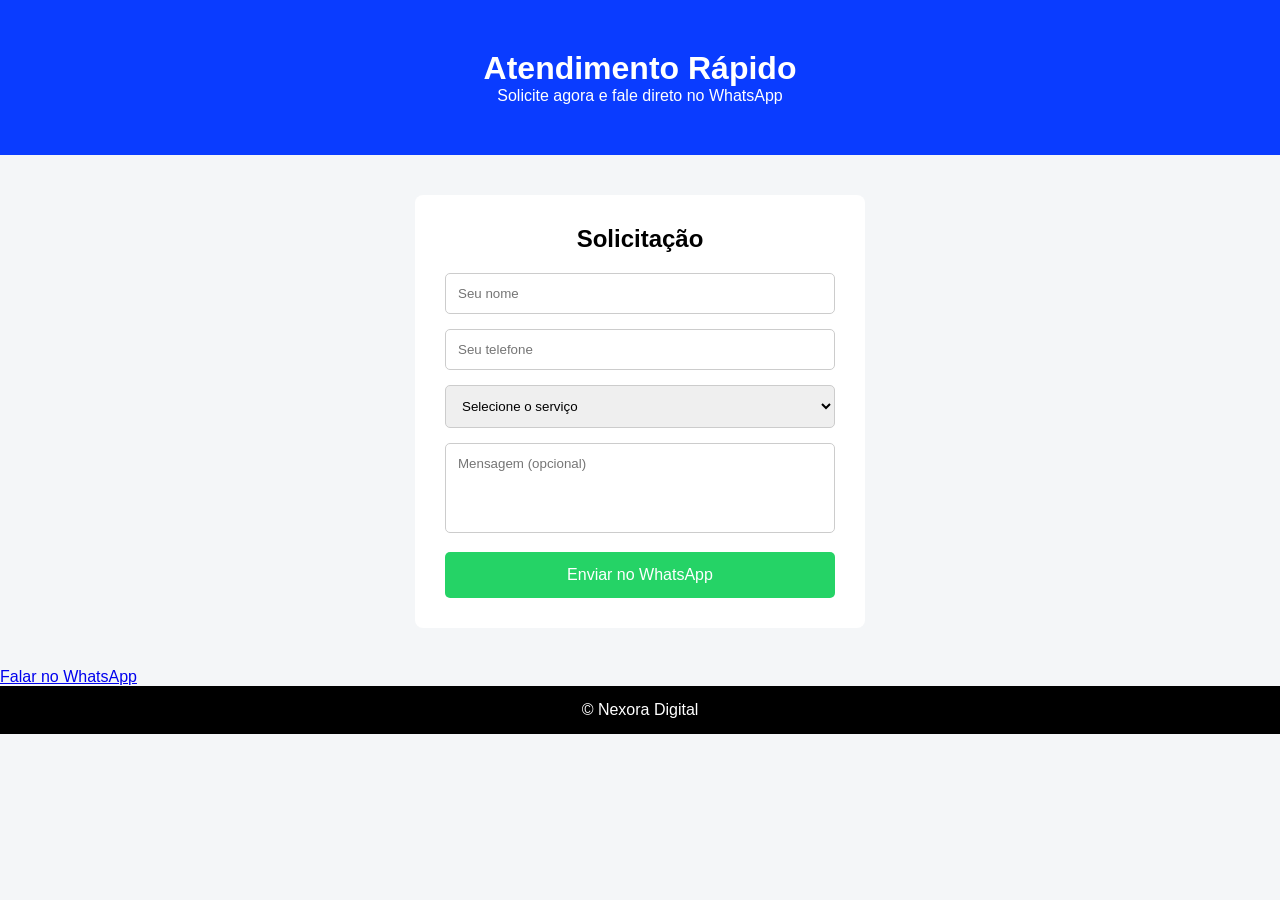
<file: modelo de site/index.html>
<!DOCTYPE html>
<html lang="pt-br">
<head>
  <meta charset="UTF-8">
  <title>Nexora Digital | Atendimento Rápido</title>
  <link rel="stylesheet" href="style.css">
  <script src="script.js" defer></script>
    <!-- Google tag (gtag.js) -->
    <script async src="https://www.googletagmanager.com/gtag/js?id=AW-123456789"></script>
    <script>
        window.dataLayer = window.dataLayer || [];
        function gtag(){dataLayer.push(arguments);}
        gtag('js', new Date());

        gtag('config', 'AW-123456789');
    </script>


</head>
<body>

<header>
  <h1>Atendimento Rápido</h1>
  <p>Solicite agora e fale direto no WhatsApp</p>
</header>

<section class="form-container">
  <h2>Solicitação</h2>

  <form id="formWhats">
    <input type="text" id="nome" placeholder="Seu nome" required>
    <input type="tel" id="telefone" placeholder="Seu telefone" required>

    <select id="servico" required>
      <option value="">Selecione o serviço</option>
      <option>Lava Car - Lavagem Completa</option>
      <option>Pizzaria - Pedido</option>
      <option>Restaurante - Reserva</option>
      <option>Orçamento</option>
    </select>

    <textarea id="mensagem" placeholder="Mensagem (opcional)"></textarea>

    <button type="submit">Enviar no WhatsApp</button>
  </form>
</section>

<a href="https://wa.me/5500000000000"
   onclick="gtag('event','conversion',{'send_to':'AW-123456789/AbCDefGhIJ'})"
   class="btn">
   Falar no WhatsApp
</a>


<footer>
  <p>© Nexora Digital</p>
</footer>


</body>
</html>
</file>
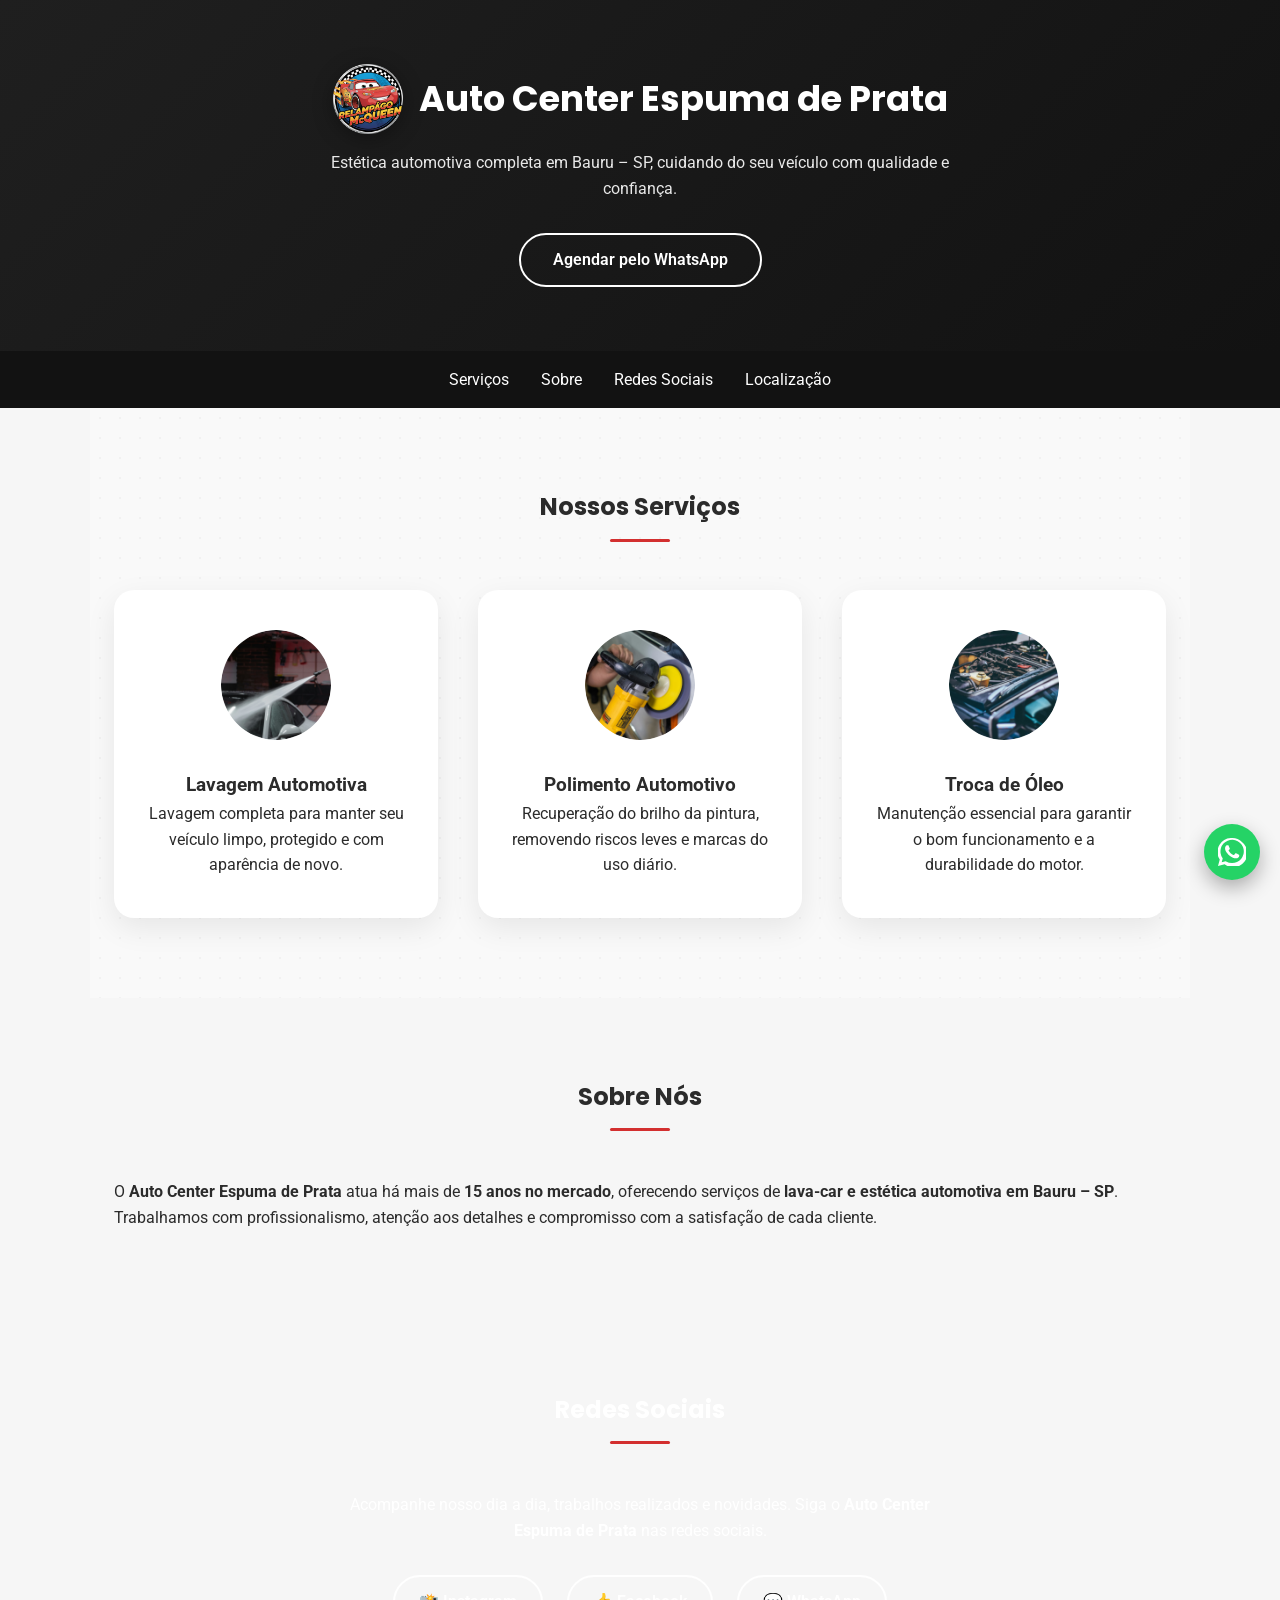
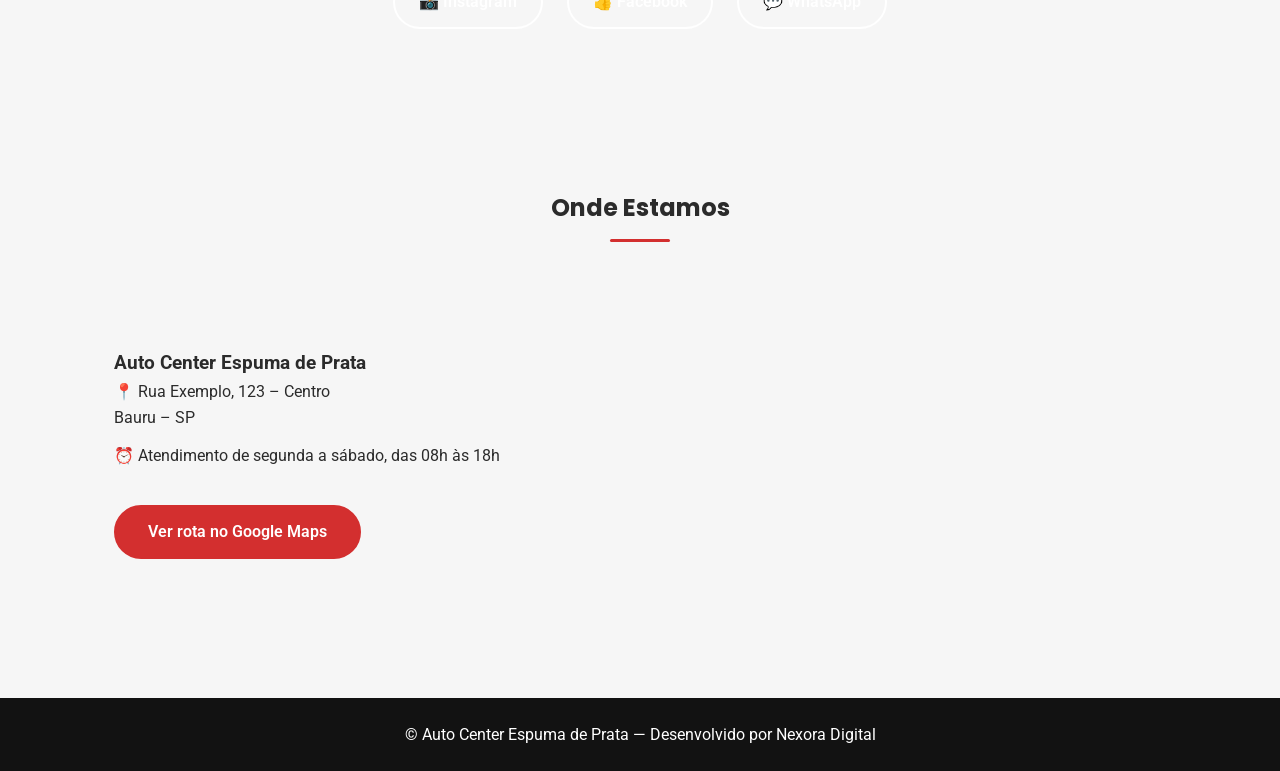
<file: site lavacar/index.html>
<!DOCTYPE html>
<html lang="pt-BR">
<head>
  <meta charset="UTF-8">

  <title>Lava-Car e Estética Automotiva em Bauru | Auto Center Espuma de Prata</title>

  <meta name="viewport" content="width=device-width, initial-scale=1.0">
  <meta name="description" content="Auto Center Espuma de Prata — Lava-car e estética automotiva em Bauru-SP. Lavagem, polimento, troca de óleo e mecânica geral. Qualidade e confiança há mais de 15 anos.">

  <!-- Google Fonts -->
  <link rel="preconnect" href="https://fonts.googleapis.com">
  <link rel="preconnect" href="https://fonts.gstatic.com" crossorigin>
  <link href="https://fonts.googleapis.com/css2?family=Poppins:wght@400;600&family=Roboto:wght@400;500&display=swap" rel="stylesheet">

  <!-- CSS -->
  <link rel="stylesheet" href="style.css">
</head>

<body>

<header>
  <div class="header-brand">
    <img src="img/logo.png" alt="Auto Center Espuma de Prata - Lava-Car em Bauru" class="logo">
    <h1>Auto Center Espuma de Prata</h1>
  </div>

  <p>Estética automotiva completa em Bauru – SP, cuidando do seu veículo com qualidade e confiança.</p>

  <a href="https://wa.me/5500000000000?text=Olá,%20gostaria%20de%20agendar%20um%20serviço%20no%20lava-car%20em%20Bauru" class="btn">
    Agendar pelo WhatsApp
  </a>
</header>

<nav>
  <a href="#servicos">Serviços</a>
  <a href="#sobre">Sobre</a>
  <a href="#redes-sociais">Redes Sociais</a>
  <a href="#localizacao">Localização</a>
</nav>

<main>

  <!-- SERVIÇOS -->
  <section id="servicos">
    <h2>Nossos Serviços</h2>

    <div class="servicos">

      <article class="servico">
        <img src="img/lavagem-redondo.png" alt="Lavagem automotiva em Bauru">
        <h3>Lavagem Automotiva</h3>
        <p>Lavagem completa para manter seu veículo limpo, protegido e com aparência de novo.</p>
      </article>

      <article class="servico">
        <img src="img/polimento-redondo.png" alt="Polimento automotivo em Bauru">
        <h3>Polimento Automotivo</h3>
        <p>Recuperação do brilho da pintura, removendo riscos leves e marcas do uso diário.</p>
      </article>

      <article class="servico">
        <img src="img/motor-redondo.png" alt="Troca de óleo automotiva em Bauru">
        <h3>Troca de Óleo</h3>
        <p>Manutenção essencial para garantir o bom funcionamento e a durabilidade do motor.</p>
      </article>


    </div>
  </section>

  <!-- SOBRE -->
  <section id="sobre">
    <h2>Sobre Nós</h2>

    <p>
      O <strong>Auto Center Espuma de Prata</strong> atua há mais de
      <strong>15 anos no mercado</strong>, oferecendo serviços de
      <strong>lava-car e estética automotiva em Bauru – SP</strong>.
      Trabalhamos com profissionalismo, atenção aos detalhes e compromisso
      com a satisfação de cada cliente.
    </p>
  </section>

  <!-- REDES SOCIAIS -->
  <section id="redes-sociais" class="parallax">
    <h2>Redes Sociais</h2>

    <p class="redes-descricao">
      Acompanhe nosso dia a dia, trabalhos realizados e novidades.
      Siga o <strong>Auto Center Espuma de Prata</strong> nas redes sociais.
    </p>

    <div class="redes-links">
      <a href="https://www.instagram.com/seulavacar" target="_blank">📸 Instagram</a>
      <a href="https://www.facebook.com/seulavacar" target="_blank">👍 Facebook</a>
      <a href="https://wa.me/5500000000000" target="_blank">💬 WhatsApp</a>
    </div>
  </section>

  <!-- LOCALIZAÇÃO -->
  <section id="localizacao">
    <h2>Onde Estamos</h2>

    <div class="localizacao-container">

      <div class="localizacao-info">
        <h3>Auto Center Espuma de Prata</h3>

        <p>
          📍 Rua Exemplo, 123 – Centro<br>
          Bauru – SP
        </p>

        <p>
          ⏰ Atendimento de segunda a sábado, das 08h às 18h
        </p>

        <a href="https://www.google.com/maps/search/?api=1&query=Auto+Center+Espuma+de+Prata+Bauru+SP"
           target="_blank"
           class="btn btn-localizacao">
          Ver rota no Google Maps
        </a>
      </div>

      <div class="localizacao-mapa">
        <iframe
          src="https://www.google.com/maps?q=Auto+Center+Espuma+de+Prata+Bauru+SP&output=embed"
          loading="lazy"
          referrerpolicy="no-referrer-when-downgrade">
        </iframe>
      </div>

    </div>
  </section>

</main>

<footer>
  <p>© Auto Center Espuma de Prata — Desenvolvido por Nexora Digital</p>
</footer>


<button id="topo" aria-label="Voltar ao topo">↑</button>
<script src="script.js"></script>

<a
  href="https://wa.me/5500000000000?text=Olá,%20gostaria%20de%20agendar%20um%20serviço"
  class="whatsapp-float"
  target="_blank"
  aria-label="Falar no WhatsApp"
>
  <svg viewBox="0 0 24 24" aria-hidden="true">
    <path d="M20.52 3.48A11.82 11.82 0 0 0 12 0A12 12 0 0 0 1.5 18.45L0 24l5.7-1.5A12 12 0 1 0 20.52 3.48zm-8.5 18.02a10 10 0 0 1-5.1-1.4l-.37-.22-3.38.89.9-3.29-.24-.38A10 10 0 1 1 12 21.5zm5.47-7.38c-.3-.15-1.77-.87-2.04-.97-.27-.1-.47-.15-.66.15-.2.3-.76.97-.93 1.17-.17.2-.35.22-.65.07a8.1 8.1 0 0 1-2.38-1.47 9 9 0 0 1-1.66-2.06c-.17-.3 0-.47.13-.62.13-.13.3-.35.45-.52.15-.17.2-.3.3-.5.1-.2.05-.37-.02-.52-.07-.15-.66-1.6-.9-2.2-.24-.58-.48-.5-.66-.5h-.56c-.2 0-.52.07-.8.37-.27.3-1.05 1.03-1.05 2.52s1.07 2.94 1.22 3.14c.15.2 2.1 3.2 5.1 4.49.71.3 1.27.48 1.7.61.72.23 1.38.2 1.9.12.58-.08 1.77-.72 2.02-1.42.25-.7.25-1.3.17-1.42-.07-.12-.27-.2-.56-.35z"/>
  </svg>
</a>

</body>
</html>
</file>
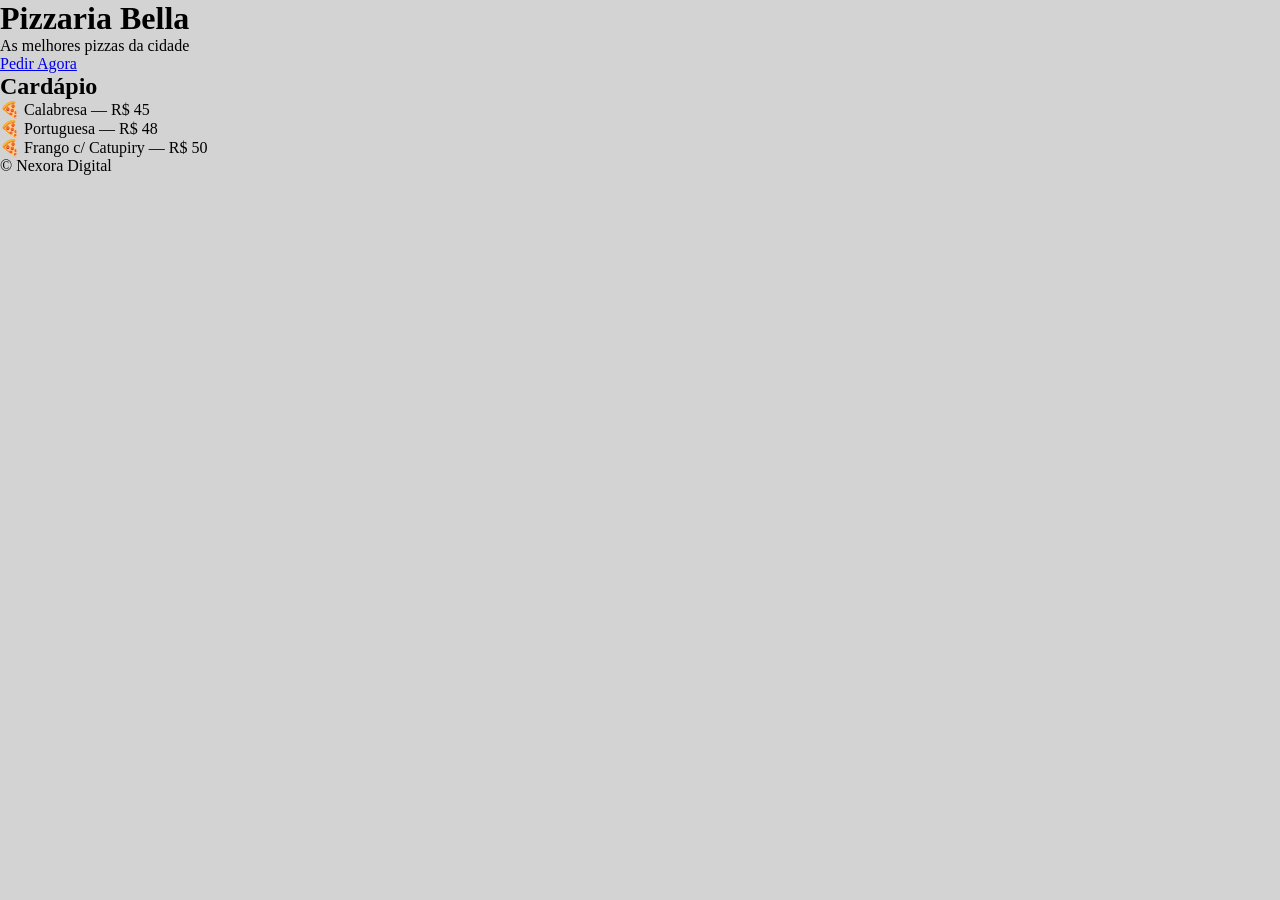
<file: site pizzaria/index.html>
<!DOCTYPE html>
<html lang="pt-br">
<head>
  <meta charset="UTF-8">
  <title>Pizzaria Bella | Nexora Digital</title>
  <link rel="stylesheet" href="style.css">
</head>
<body>

<header>
  <h1>Pizzaria Bella</h1>
  <p>As melhores pizzas da cidade</p>
  <a class="btn" href="https://wa.me/5500000000000">Pedir Agora</a>
</header>

<section>
  <h2>Cardápio</h2>
  <ul>
    <li>🍕 Calabresa — R$ 45</li>
    <li>🍕 Portuguesa — R$ 48</li>
    <li>🍕 Frango c/ Catupiry — R$ 50</li>
  </ul>
</section>

<footer>
  <p>© Nexora Digital</p>
</footer>

</body>
</html>
</file>
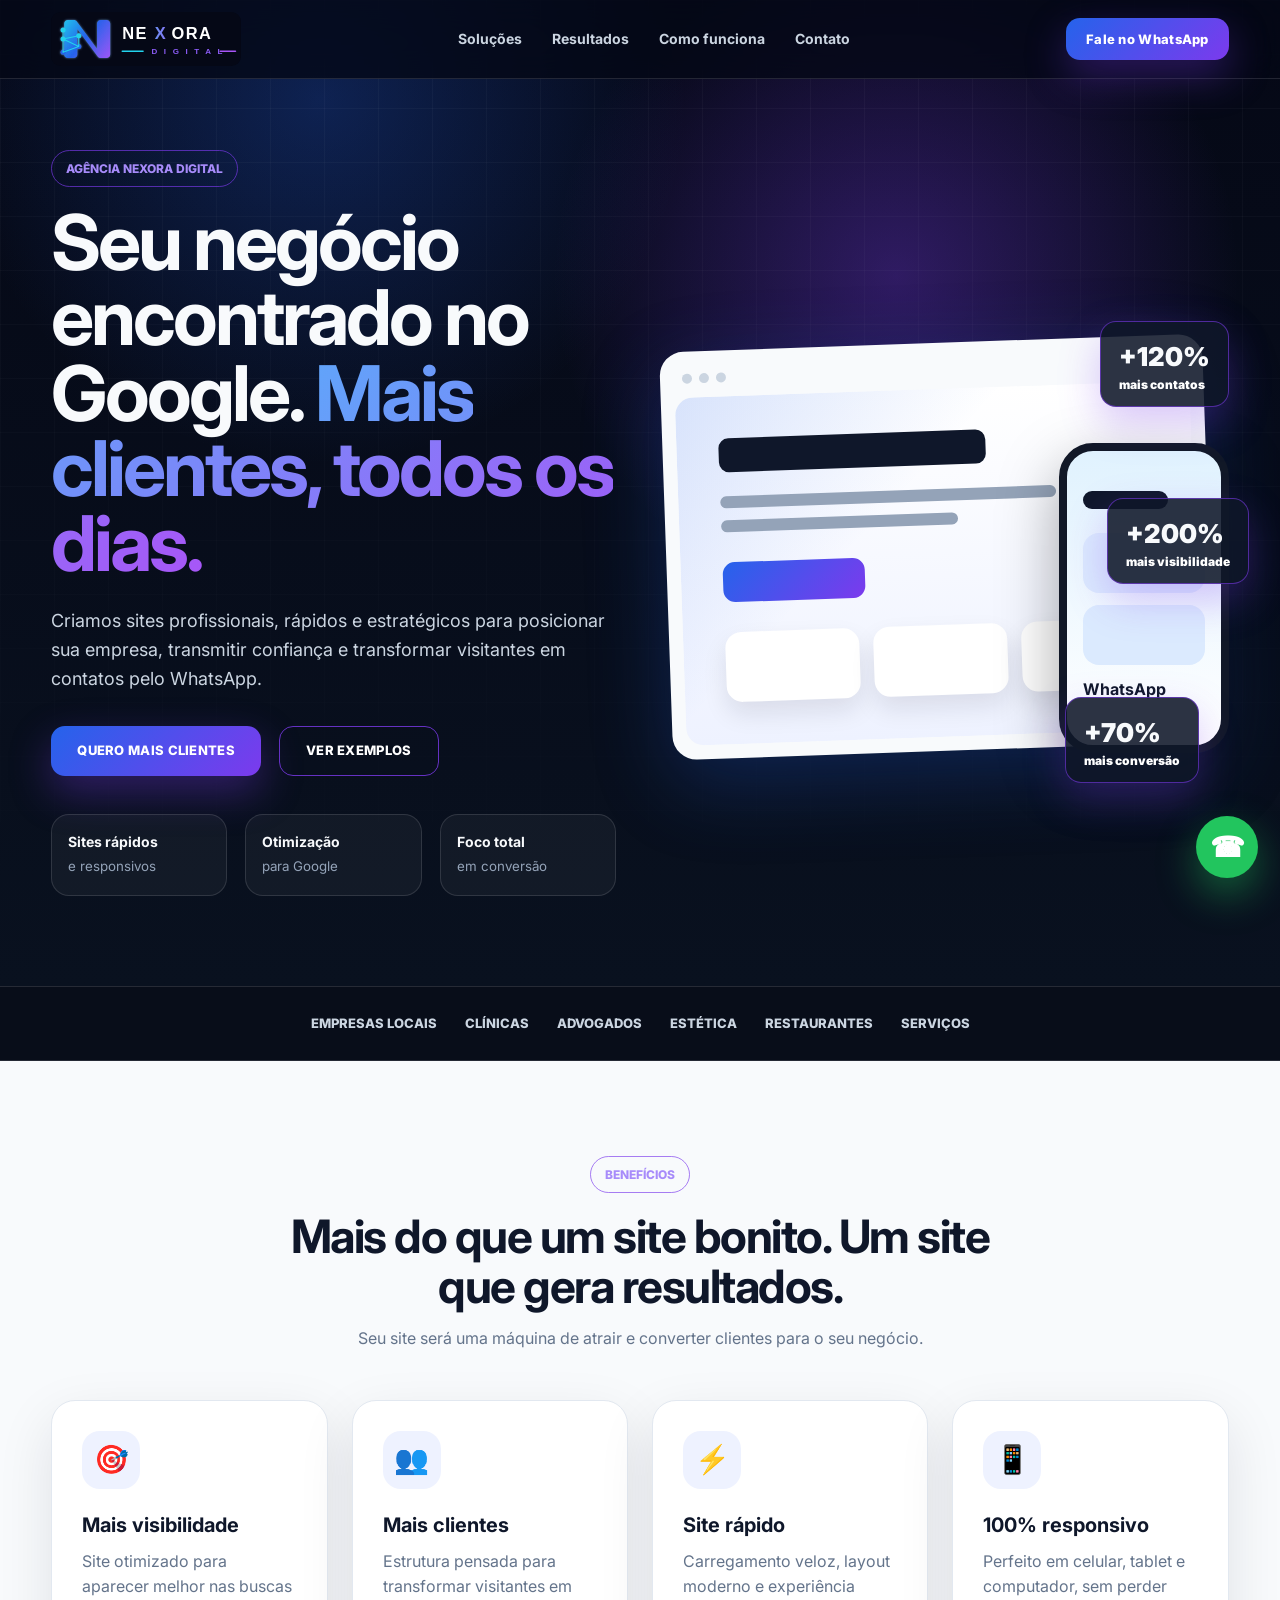
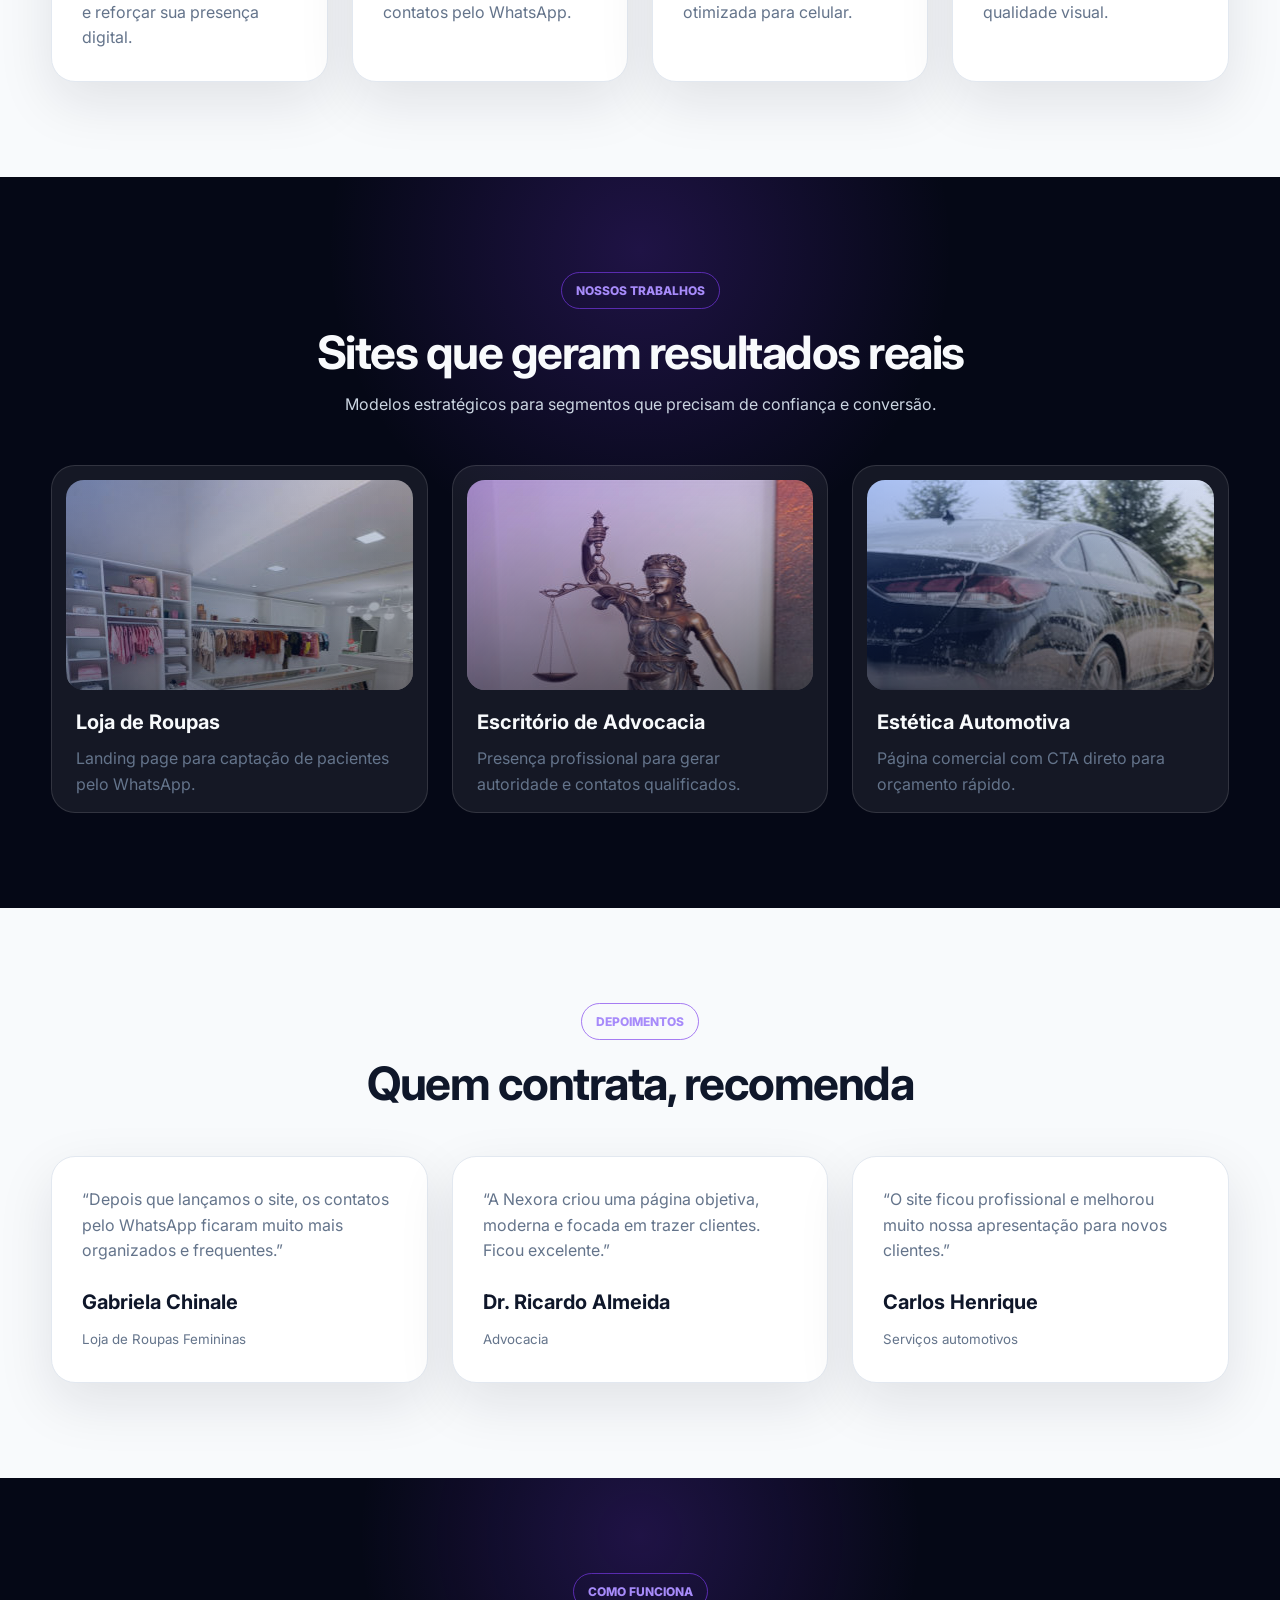
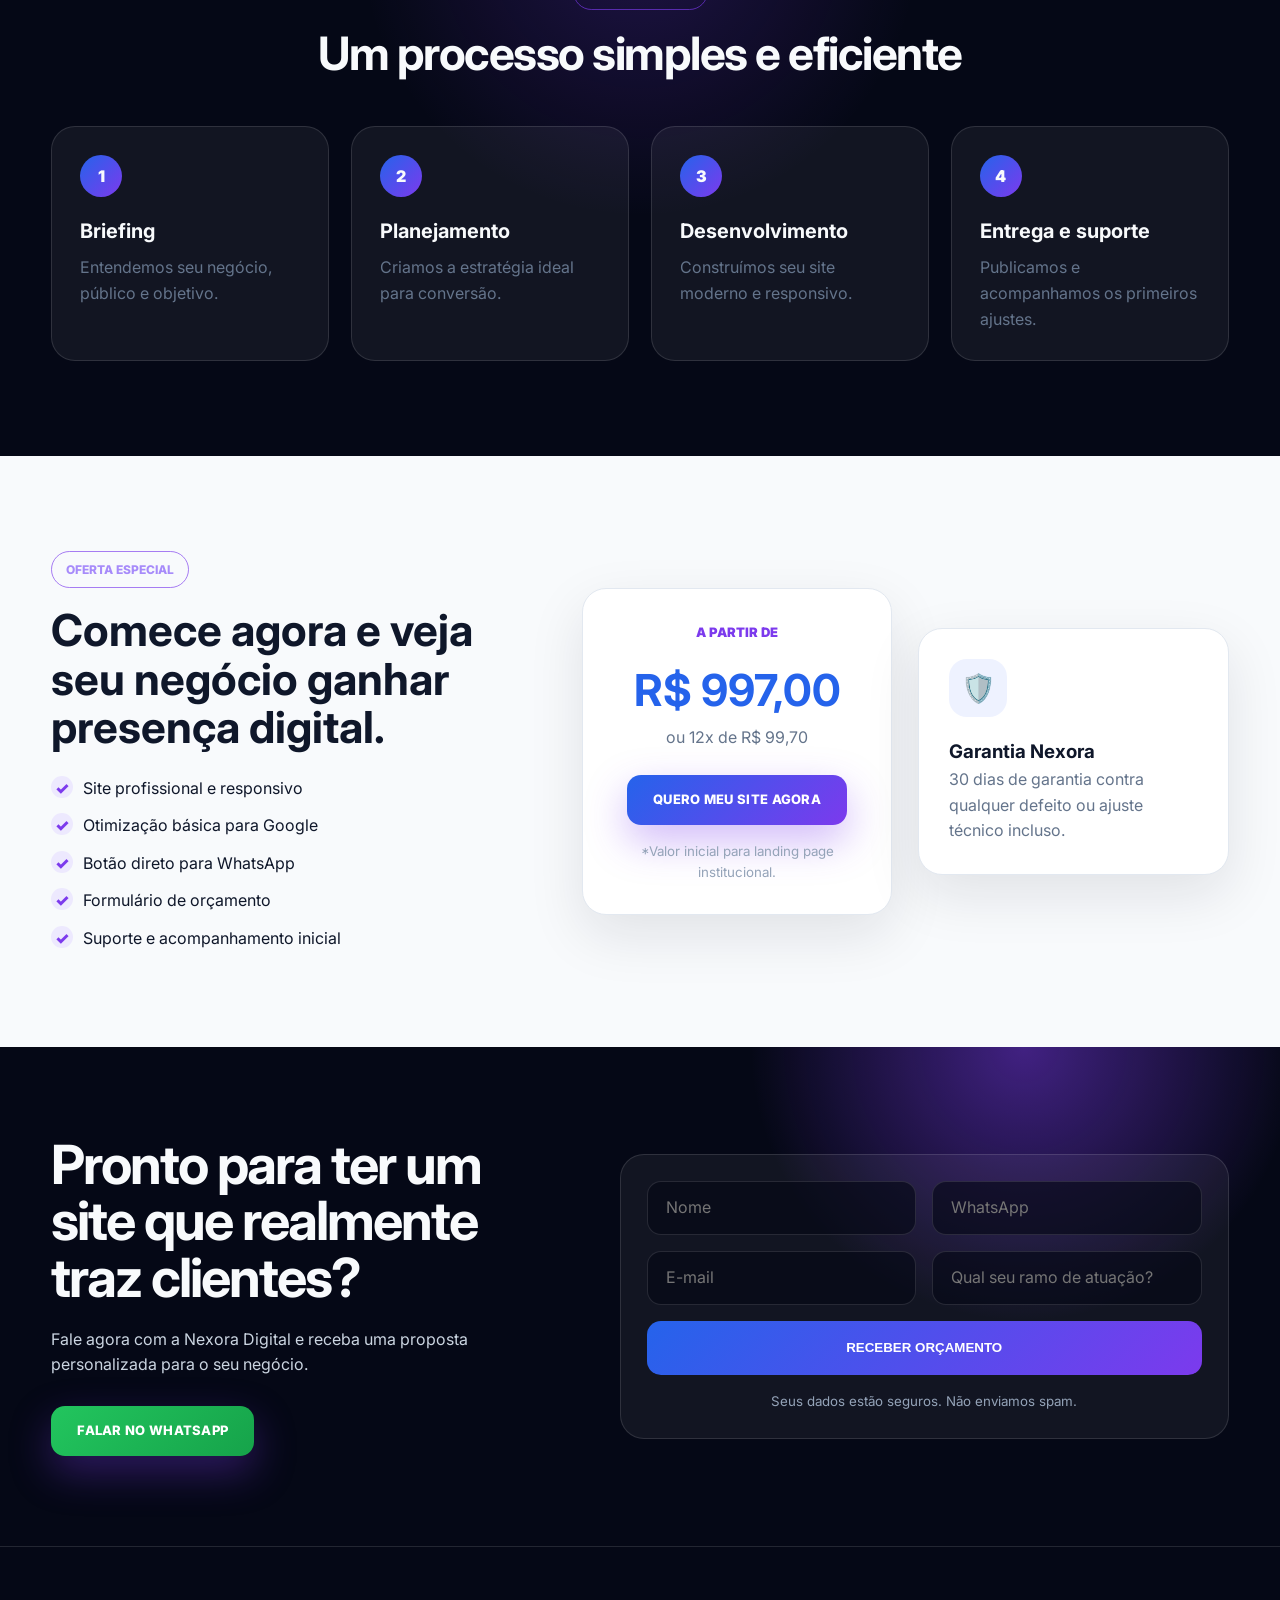
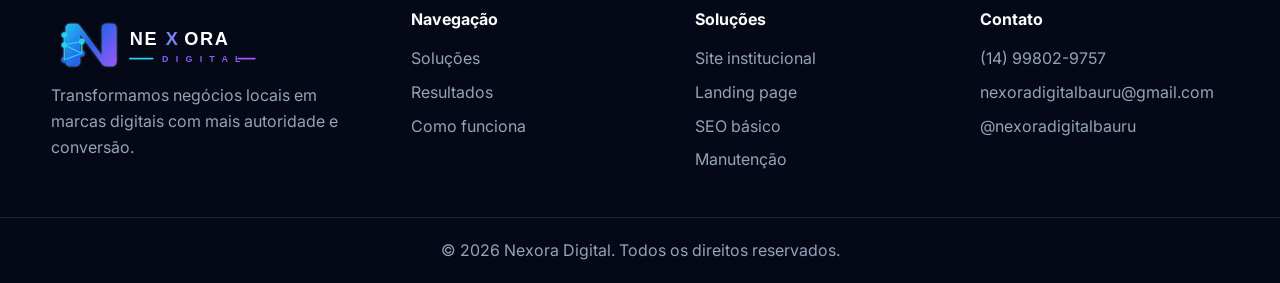
<file: Site Nexora/nexora versao 2.0/index.html>
<!DOCTYPE html>
<html lang="pt-BR">
<head>
  <meta charset="UTF-8" />
  <meta name="viewport" content="width=device-width, initial-scale=1.0" />
  <meta name="description" content="Nexora Digital: criação de sites profissionais, landing pages e estratégias digitais para gerar mais clientes pelo Google e WhatsApp." />
  <meta name="keywords" content="criação de sites, landing page, marketing digital, sites profissionais, agência digital, Nexora Digital" />
  <meta name="author" content="Nexora Digital" />

  <title>Nexora Digital | Sites que geram clientes</title>

  <link rel="preconnect" href="https://fonts.googleapis.com">
  <link rel="preconnect" href="https://fonts.gstatic.com" crossorigin>
  <link href="https://fonts.googleapis.com/css2?family=Inter:wght@400;500;600;700;800&display=swap" rel="stylesheet">

  <link rel="icon" type="image/svg+xml" href="favicon/nexora-icon.svg" />
  <link rel="stylesheet" href="style.css" />
</head>

<body>
  <header class="header">
    <div class="container nav">
      <a href="#" class="logo" aria-label="Nexora Digital"><img src="favicon/nexora-logo.svg" alt="Nexora Digital"></a>

      <nav class="menu" id="menu">
        <a href="#solucoes">Soluções</a>
        <a href="#resultados">Resultados</a>
        <a href="#processo">Como funciona</a>
        <a href="#contato">Contato</a>
      </nav>

      <a class="btn btn-small" href="https://wa.me/5514999999999?text=Olá,%20quero%20um%20site%20profissional%20para%20gerar%20mais%20clientes." target="_blank">
        Fale no WhatsApp
      </a>

      <button class="menu-toggle" id="menuToggle" aria-label="Abrir menu">
        ☰
      </button>
    </div>
  </header>

  <main>
    <section class="hero">
      <div class="container hero-grid">
        <div class="hero-content reveal">
          <span class="tag">Agência Nexora Digital</span>

          <h1>
            Seu negócio encontrado no Google.
            <span>Mais clientes, todos os dias.</span>
          </h1>

          <p>
            Criamos sites profissionais, rápidos e estratégicos para posicionar sua empresa,
            transmitir confiança e transformar visitantes em contatos pelo WhatsApp.
          </p>

          <div class="hero-actions">
            <a class="btn" href="#contato">Quero mais clientes</a>
            <a class="btn btn-outline" href="#resultados">Ver exemplos</a>
          </div>

          <div class="hero-features">
            <div>
              <strong>Sites rápidos</strong>
              <small>e responsivos</small>
            </div>
            <div>
              <strong>Otimização</strong>
              <small>para Google</small>
            </div>
            <div>
              <strong>Foco total</strong>
              <small>em conversão</small>
            </div>
          </div>
        </div>

        <div class="hero-visual reveal">
          <div class="screen-card">
            <div class="browser-bar">
              <span></span><span></span><span></span>
            </div>
            <div class="mock-site">
              <div class="mock-title"></div>
              <div class="mock-line"></div>
              <div class="mock-line short"></div>
              <div class="mock-button"></div>
              <div class="mock-grid">
                <span></span><span></span><span></span>
              </div>
            </div>
          </div>

          <div class="phone-card">
            <div></div>
            <span></span>
            <span></span>
            <strong>WhatsApp</strong>
          </div>

          <div class="metric metric-one">+120%<small>mais contatos</small></div>
          <div class="metric metric-two">+200%<small>mais visibilidade</small></div>
          <div class="metric metric-three">+70%<small>mais conversão</small></div>
        </div>
      </div>
    </section>

    <section class="trust">
      <div class="container trust-list">
        <span>Empresas locais</span>
        <span>Clínicas</span>
        <span>Advogados</span>
        <span>Estética</span>
        <span>Restaurantes</span>
        <span>Serviços</span>
      </div>
    </section>

    <section class="section light" id="solucoes">
      <div class="container">
        <div class="section-title reveal">
          <span class="eyebrow">Benefícios</span>
          <h2>Mais do que um site bonito. Um site que gera resultados.</h2>
          <p>Seu site será uma máquina de atrair e converter clientes para o seu negócio.</p>
        </div>

        <div class="cards">
          <article class="card reveal">
            <div class="icon">🎯</div>
            <h3>Mais visibilidade</h3>
            <p>Site otimizado para aparecer melhor nas buscas e reforçar sua presença digital.</p>
          </article>

          <article class="card reveal">
            <div class="icon">👥</div>
            <h3>Mais clientes</h3>
            <p>Estrutura pensada para transformar visitantes em contatos pelo WhatsApp.</p>
          </article>

          <article class="card reveal">
            <div class="icon">⚡</div>
            <h3>Site rápido</h3>
            <p>Carregamento veloz, layout moderno e experiência otimizada para celular.</p>
          </article>

          <article class="card reveal">
            <div class="icon">📱</div>
            <h3>100% responsivo</h3>
            <p>Perfeito em celular, tablet e computador, sem perder qualidade visual.</p>
          </article>
        </div>
      </div>
    </section>

    <section class="section dark" id="resultados">
      <div class="container">
        <div class="section-title reveal">
          <span class="eyebrow">Nossos trabalhos</span>
          <h2>Sites que geram resultados reais</h2>
          <p>Modelos estratégicos para segmentos que precisam de confiança e conversão.</p>
        </div>

        <div class="portfolio">
          <article class="portfolio-card reveal">
            <div class="portfolio-img roupas"></div>
            <h3>Loja de Roupas</h3>
            <p>Landing page para captação de pacientes pelo WhatsApp.</p>
          </article>

          <article class="portfolio-card reveal">
            <div class="portfolio-img law"></div>
            <h3>Escritório de Advocacia</h3>
            <p>Presença profissional para gerar autoridade e contatos qualificados.</p>
          </article>

          <article class="portfolio-card reveal">
            <div class="portfolio-img auto"></div>
            <h3>Estética Automotiva</h3>
            <p>Página comercial com CTA direto para orçamento rápido.</p>
          </article>
        </div>
      </div>
    </section>

    <section class="section light">
      <div class="container">
        <div class="section-title reveal">
          <span class="eyebrow">Depoimentos</span>
          <h2>Quem contrata, recomenda</h2>
        </div>

        <div class="testimonials">
          <article class="testimonial reveal">
            <p>“Depois que lançamos o site, os contatos pelo WhatsApp ficaram muito mais organizados e frequentes.”</p>
            <strong>Gabriela Chinale </strong>
            <small>Loja de Roupas Femininas</small>
          </article>

          <article class="testimonial reveal">
            <p>“A Nexora criou uma página objetiva, moderna e focada em trazer clientes. Ficou excelente.”</p>
            <strong>Dr. Ricardo Almeida</strong>
            <small>Advocacia</small>
          </article>

          <article class="testimonial reveal">
            <p>“O site ficou profissional e melhorou muito nossa apresentação para novos clientes.”</p>
            <strong>Carlos Henrique</strong>
            <small>Serviços automotivos</small>
          </article>
        </div>
      </div>
    </section>

    <section class="section dark" id="processo">
      <div class="container">
        <div class="section-title reveal">
          <span class="eyebrow">Como funciona</span>
          <h2>Um processo simples e eficiente</h2>
        </div>

        <div class="steps">
          <div class="step reveal">
            <span>1</span>
            <h3>Briefing</h3>
            <p>Entendemos seu negócio, público e objetivo.</p>
          </div>

          <div class="step reveal">
            <span>2</span>
            <h3>Planejamento</h3>
            <p>Criamos a estratégia ideal para conversão.</p>
          </div>

          <div class="step reveal">
            <span>3</span>
            <h3>Desenvolvimento</h3>
            <p>Construímos seu site moderno e responsivo.</p>
          </div>

          <div class="step reveal">
            <span>4</span>
            <h3>Entrega e suporte</h3>
            <p>Publicamos e acompanhamos os primeiros ajustes.</p>
          </div>
        </div>
      </div>
    </section>

    <section class="section offer">
      <div class="container offer-grid">
        <div class="offer-copy reveal">
          <span class="eyebrow">Oferta especial</span>
          <h2>Comece agora e veja seu negócio ganhar presença digital.</h2>
          <ul>
            <li>Site profissional e responsivo</li>
            <li>Otimização básica para Google</li>
            <li>Botão direto para WhatsApp</li>
            <li>Formulário de orçamento</li>
            <li>Suporte e acompanhamento inicial</li>
          </ul>
        </div>

        <div class="price-card reveal">
          <span>A partir de</span>
          <h3>R$ 997,00</h3>
          <p>ou 12x de R$ 99,70</p>
          <a href="#contato" class="btn">Quero meu site agora</a>
          <small>*Valor inicial para landing page institucional.</small>
        </div>

        <div class="guarantee reveal">
          <div class="icon">🛡️</div>
          <h3>Garantia Nexora</h3>
          <p>30 dias de garantia contra qualquer defeito ou ajuste técnico incluso.</p>
        </div>
      </div>
    </section>

    <section class="contact-section" id="contato">
      <div class="container contact-grid">
        <div class="contact-copy reveal">
          <h2>Pronto para ter um site que realmente traz clientes?</h2>
          <p>Fale agora com a Nexora Digital e receba uma proposta personalizada para o seu negócio.</p>

          <a class="btn whatsapp" href="https://wa.me/5514998029757?text=Olá,%20quero%20receber%20uma%20proposta%20da%20Nexora%20Digital." target="_blank">
            Falar no WhatsApp
          </a>
        </div>

        <form class="lead-form reveal" id="leadForm">
          <input type="text" id="nome" placeholder="Nome" required />
          <input type="tel" id="whatsapp" placeholder="WhatsApp" required />
          <input type="email" id="email" placeholder="E-mail" />
          <input type="text" id="ramo" placeholder="Qual seu ramo de atuação?" required />
          <button type="submit">Receber orçamento</button>
          <small>Seus dados estão seguros. Não enviamos spam.</small>
        </form>
      </div>
    </section>
  </main>

  <footer class="footer">
    <div class="container footer-grid">
      <div>
        <a href="#" class="logo"><img src="favicon/nexora-logo.svg" alt="Nexora Digital"></a>
        <p>Transformamos negócios locais em marcas digitais com mais autoridade e conversão.</p>
      </div>

      <div>
        <h4>Navegação</h4>
        <a href="#solucoes">Soluções</a>
        <a href="#resultados">Resultados</a>
        <a href="#processo">Como funciona</a>
      </div>

      <div>
        <h4>Soluções</h4>
        <a href="#contato">Site institucional</a>
        <a href="#contato">Landing page</a>
        <a href="#contato">SEO básico</a>
        <a href="#contato">Manutenção</a>
      </div>

      <div>
        <h4>Contato</h4>
        <p>(14) 99802-9757</p>
        <p>nexoradigitalbauru@gmail.com</p>
        <p><a href="https://www.instagram.com/nexoradigitalbauru/" target="_blank">@nexoradigitalbauru</a></p>
      </div>
    </div>

    <div class="copy">
      © 2026 Nexora Digital. Todos os direitos reservados.
    </div>
  </footer>

  <a class="floating-whatsapp" href="https://wa.me/5514998029757?text=Olá,%20quero%20mais%20clientes%20com%20um%20site%20profissional." target="_blank" aria-label="WhatsApp">
    ☎
  </a>

  <script src="script.js"></script>
</body>
</html>
</file>
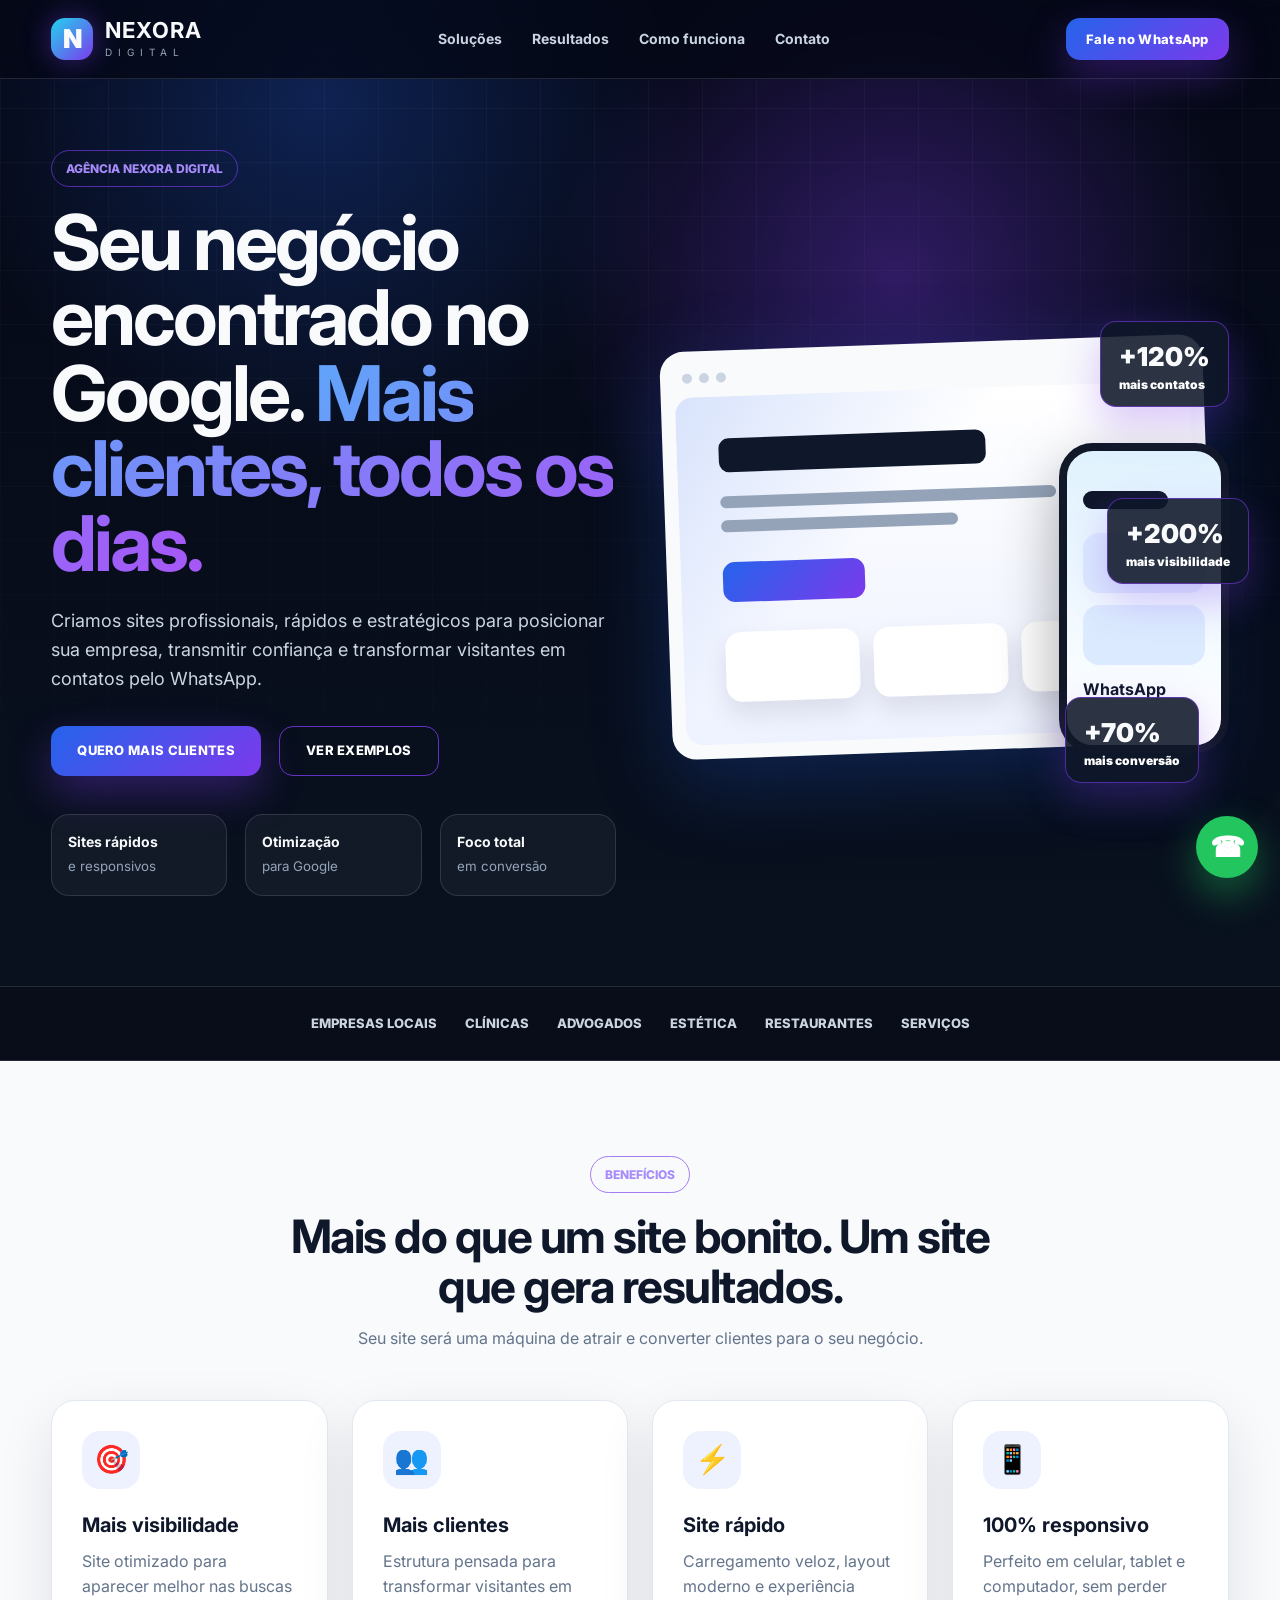
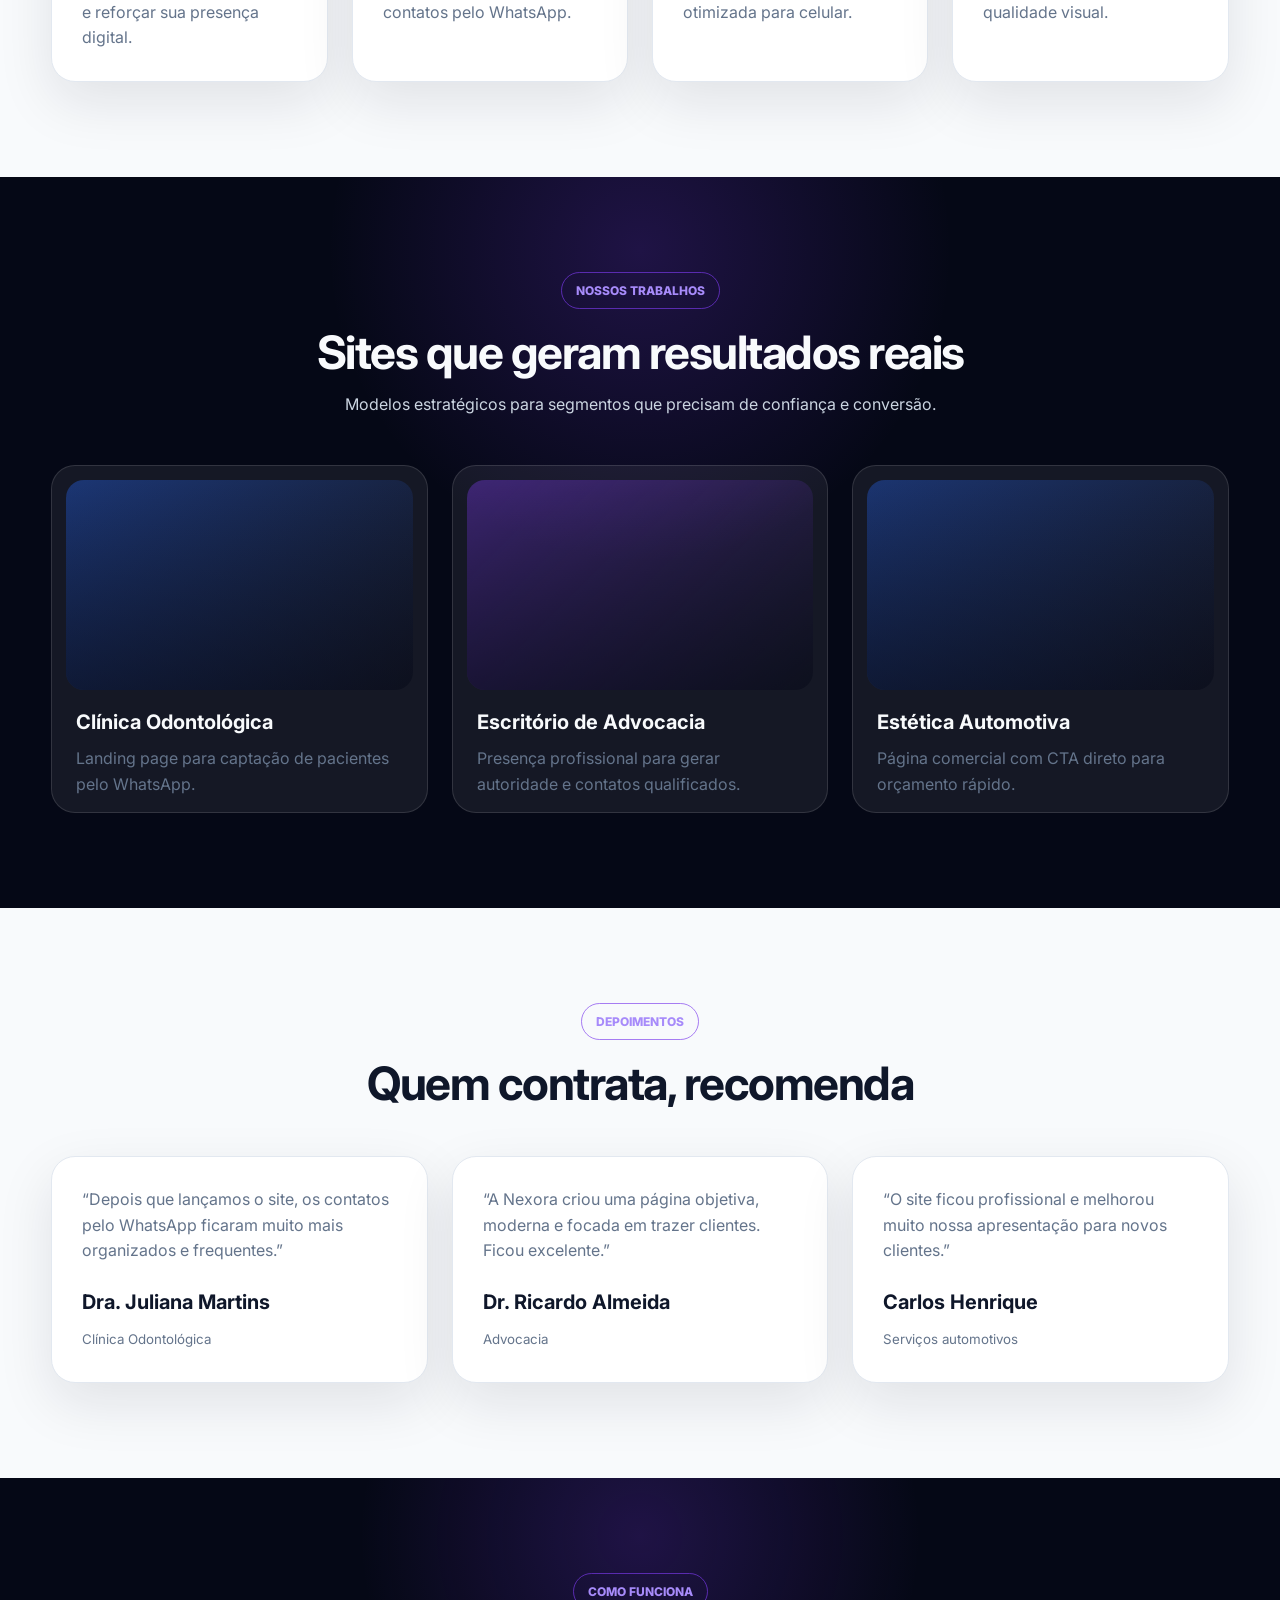
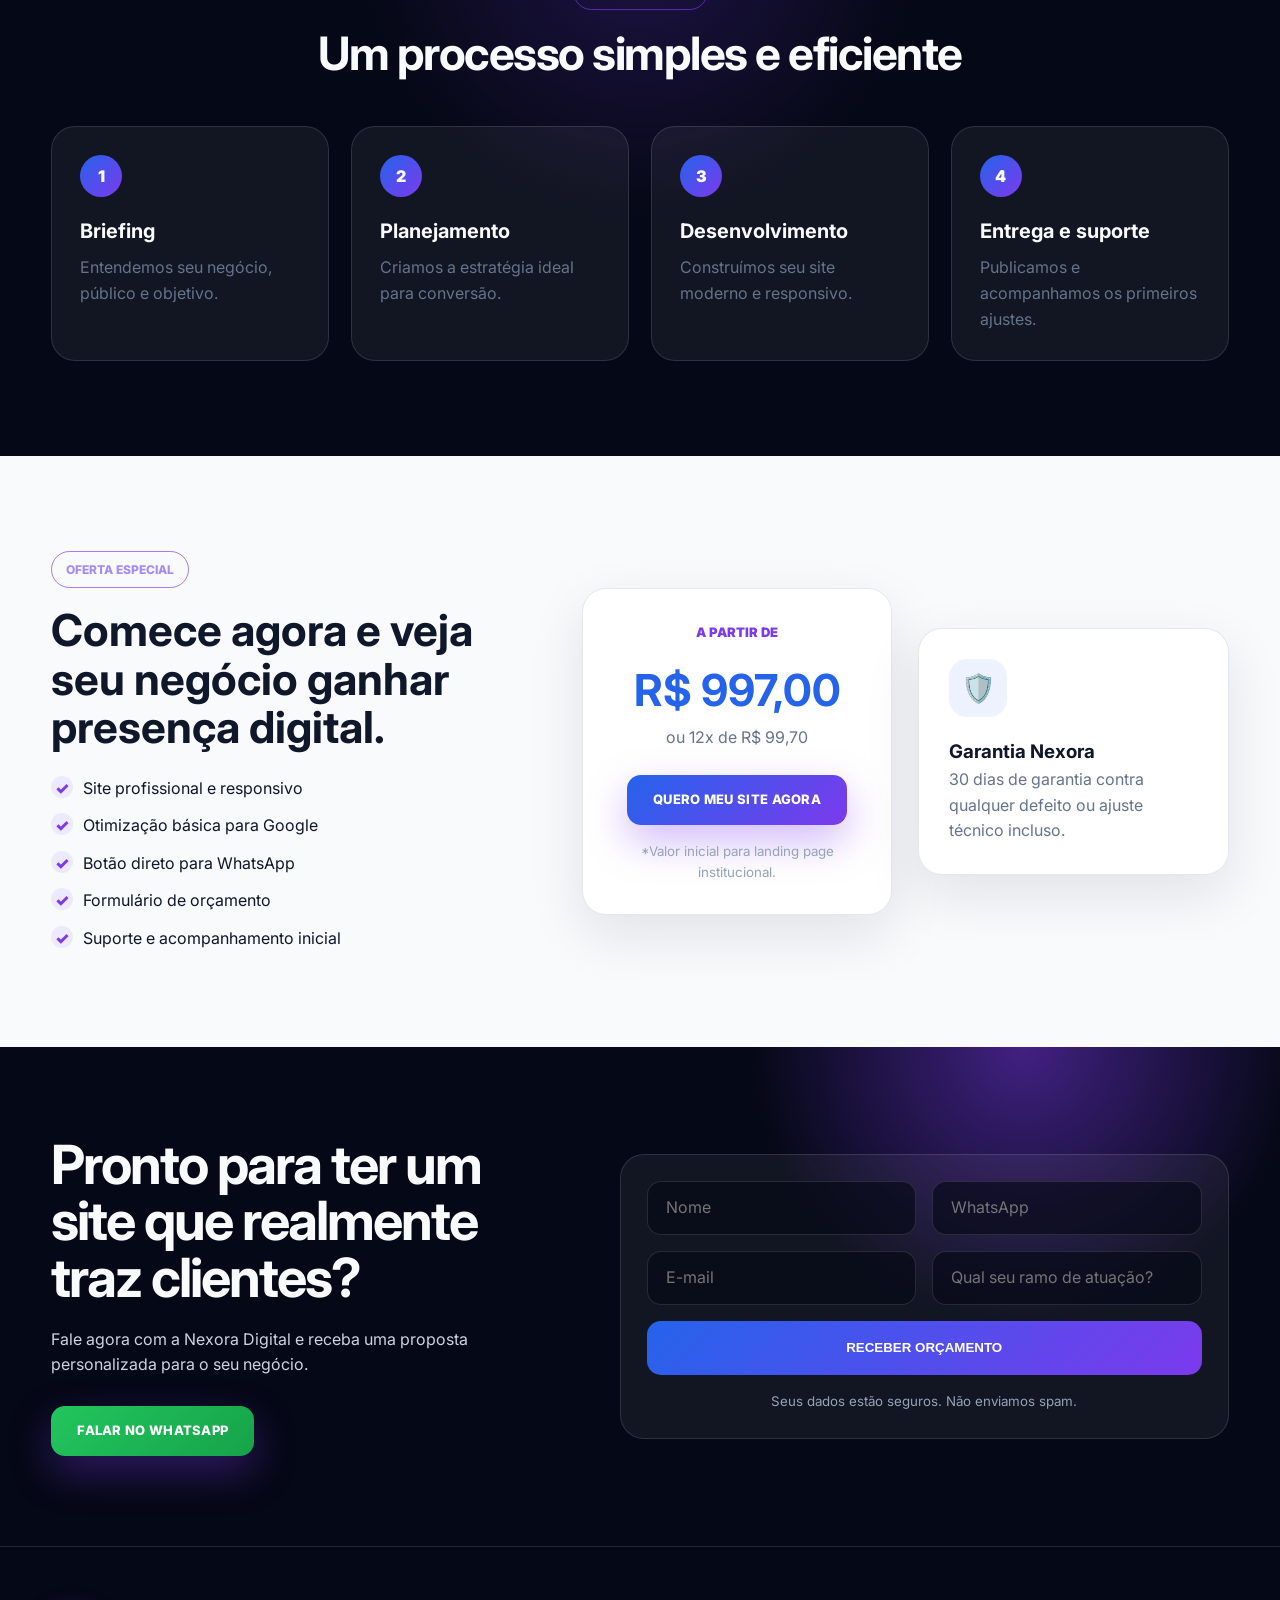
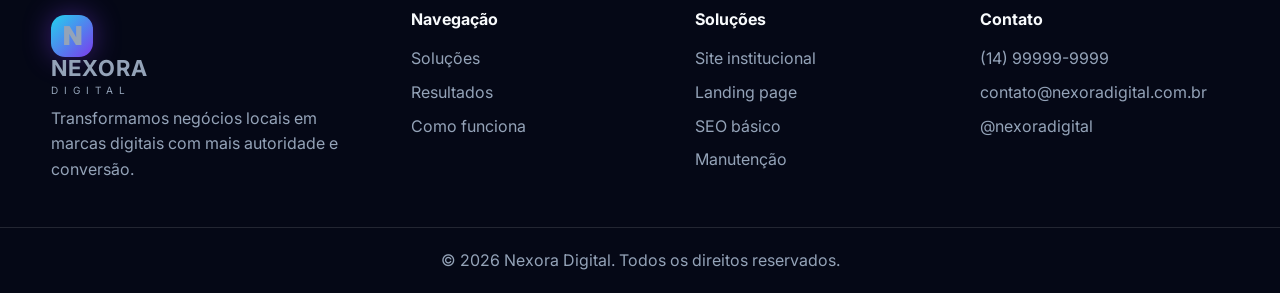
<file: Site Nexora/versao 1.0/index.html>
<!DOCTYPE html>
<html lang="pt-BR">
<head>
  <meta charset="UTF-8" />
  <meta name="viewport" content="width=device-width, initial-scale=1.0" />
  <meta name="description" content="Nexora Digital: criação de sites profissionais, landing pages e estratégias digitais para gerar mais clientes pelo Google e WhatsApp." />
  <meta name="keywords" content="criação de sites, landing page, marketing digital, sites profissionais, agência digital, Nexora Digital" />
  <meta name="author" content="Nexora Digital" />

  <title>Nexora Digital | Sites que geram clientes</title>

  <link rel="preconnect" href="https://fonts.googleapis.com">
  <link rel="preconnect" href="https://fonts.gstatic.com" crossorigin>
  <link href="https://fonts.googleapis.com/css2?family=Inter:wght@400;500;600;700;800&display=swap" rel="stylesheet">

  <link rel="icon" type="image/png" sizes="16x16" href="favicon/favicon-16x16.png">
  <link rel="icon" type="image/png" sizes="32x32" href="favicon/favicon-32x32.png">

  <link rel="stylesheet" href="style.css" />
</head>

<body>
  <header class="header">
    <div class="container nav">
      <a href="#" class="logo" aria-label="Nexora Digital">
        <span class="logo-icon">N</span>
        <span>
          <strong>NEXORA</strong>
          <small>DIGITAL</small>
        </span>
      </a>

      <nav class="menu" id="menu">
        <a href="#solucoes">Soluções</a>
        <a href="#resultados">Resultados</a>
        <a href="#processo">Como funciona</a>
        <a href="#contato">Contato</a>
      </nav>

      <a class="btn btn-small" href="https://wa.me/5514998029757?text=Olá,%20quero%20um%20site%20profissional%20para%20gerar%20mais%20clientes." target="_blank">
        Fale no WhatsApp
      </a>

      <button class="menu-toggle" id="menuToggle" aria-label="Abrir menu">
        ☰
      </button>
    </div>
  </header>

  <main>
    <section class="hero">
      <div class="container hero-grid">
        <div class="hero-content reveal">
          <span class="tag">Agência Nexora Digital</span>

          <h1>
            Seu negócio encontrado no Google.
            <span>Mais clientes, todos os dias.</span>
          </h1>

          <p>
            Criamos sites profissionais, rápidos e estratégicos para posicionar sua empresa,
            transmitir confiança e transformar visitantes em contatos pelo WhatsApp.
          </p>

          <div class="hero-actions">
            <a class="btn" href="#contato">Quero mais clientes</a>
            <a class="btn btn-outline" href="#resultados">Ver exemplos</a>
          </div>

          <div class="hero-features">
            <div>
              <strong>Sites rápidos</strong>
              <small>e responsivos</small>
            </div>
            <div>
              <strong>Otimização</strong>
              <small>para Google</small>
            </div>
            <div>
              <strong>Foco total</strong>
              <small>em conversão</small>
            </div>
          </div>
        </div>

        <div class="hero-visual reveal">
          <div class="screen-card">
            <div class="browser-bar">
              <span></span><span></span><span></span>
            </div>
            <div class="mock-site">
              <div class="mock-title"></div>
              <div class="mock-line"></div>
              <div class="mock-line short"></div>
              <div class="mock-button"></div>
              <div class="mock-grid">
                <span></span><span></span><span></span>
              </div>
            </div>
          </div>

          <div class="phone-card">
            <div></div>
            <span></span>
            <span></span>
            <strong>WhatsApp</strong>
          </div>

          <div class="metric metric-one">+120%<small>mais contatos</small></div>
          <div class="metric metric-two">+200%<small>mais visibilidade</small></div>
          <div class="metric metric-three">+70%<small>mais conversão</small></div>
        </div>
      </div>
    </section>

    <section class="trust">
      <div class="container trust-list">
        <span>Empresas locais</span>
        <span>Clínicas</span>
        <span>Advogados</span>
        <span>Estética</span>
        <span>Restaurantes</span>
        <span>Serviços</span>
      </div>
    </section>

    <section class="section light" id="solucoes">
      <div class="container">
        <div class="section-title reveal">
          <span class="eyebrow">Benefícios</span>
          <h2>Mais do que um site bonito. Um site que gera resultados.</h2>
          <p>Seu site será uma máquina de atrair e converter clientes para o seu negócio.</p>
        </div>

        <div class="cards">
          <article class="card reveal">
            <div class="icon">🎯</div>
            <h3>Mais visibilidade</h3>
            <p>Site otimizado para aparecer melhor nas buscas e reforçar sua presença digital.</p>
          </article>

          <article class="card reveal">
            <div class="icon">👥</div>
            <h3>Mais clientes</h3>
            <p>Estrutura pensada para transformar visitantes em contatos pelo WhatsApp.</p>
          </article>

          <article class="card reveal">
            <div class="icon">⚡</div>
            <h3>Site rápido</h3>
            <p>Carregamento veloz, layout moderno e experiência otimizada para celular.</p>
          </article>

          <article class="card reveal">
            <div class="icon">📱</div>
            <h3>100% responsivo</h3>
            <p>Perfeito em celular, tablet e computador, sem perder qualidade visual.</p>
          </article>
        </div>
      </div>
    </section>

    <section class="section dark" id="resultados">
      <div class="container">
        <div class="section-title reveal">
          <span class="eyebrow">Nossos trabalhos</span>
          <h2>Sites que geram resultados reais</h2>
          <p>Modelos estratégicos para segmentos que precisam de confiança e conversão.</p>
        </div>

        <div class="portfolio">
          <article class="portfolio-card reveal">
            <div class="portfolio-img dental"></div>
            <h3>Clínica Odontológica</h3>
            <p>Landing page para captação de pacientes pelo WhatsApp.</p>
          </article>

          <article class="portfolio-card reveal">
            <div class="portfolio-img law"></div>
            <h3>Escritório de Advocacia</h3>
            <p>Presença profissional para gerar autoridade e contatos qualificados.</p>
          </article>

          <article class="portfolio-card reveal">
            <div class="portfolio-img auto"></div>
            <h3>Estética Automotiva</h3>
            <p>Página comercial com CTA direto para orçamento rápido.</p>
          </article>
        </div>
      </div>
    </section>

    <section class="section light">
      <div class="container">
        <div class="section-title reveal">
          <span class="eyebrow">Depoimentos</span>
          <h2>Quem contrata, recomenda</h2>
        </div>

        <div class="testimonials">
          <article class="testimonial reveal">
            <p>“Depois que lançamos o site, os contatos pelo WhatsApp ficaram muito mais organizados e frequentes.”</p>
            <strong>Dra. Juliana Martins</strong>
            <small>Clínica Odontológica</small>
          </article>

          <article class="testimonial reveal">
            <p>“A Nexora criou uma página objetiva, moderna e focada em trazer clientes. Ficou excelente.”</p>
            <strong>Dr. Ricardo Almeida</strong>
            <small>Advocacia</small>
          </article>

          <article class="testimonial reveal">
            <p>“O site ficou profissional e melhorou muito nossa apresentação para novos clientes.”</p>
            <strong>Carlos Henrique</strong>
            <small>Serviços automotivos</small>
          </article>
        </div>
      </div>
    </section>

    <section class="section dark" id="processo">
      <div class="container">
        <div class="section-title reveal">
          <span class="eyebrow">Como funciona</span>
          <h2>Um processo simples e eficiente</h2>
        </div>

        <div class="steps">
          <div class="step reveal">
            <span>1</span>
            <h3>Briefing</h3>
            <p>Entendemos seu negócio, público e objetivo.</p>
          </div>

          <div class="step reveal">
            <span>2</span>
            <h3>Planejamento</h3>
            <p>Criamos a estratégia ideal para conversão.</p>
          </div>

          <div class="step reveal">
            <span>3</span>
            <h3>Desenvolvimento</h3>
            <p>Construímos seu site moderno e responsivo.</p>
          </div>

          <div class="step reveal">
            <span>4</span>
            <h3>Entrega e suporte</h3>
            <p>Publicamos e acompanhamos os primeiros ajustes.</p>
          </div>
        </div>
      </div>
    </section>

    <section class="section offer">
      <div class="container offer-grid">
        <div class="offer-copy reveal">
          <span class="eyebrow">Oferta especial</span>
          <h2>Comece agora e veja seu negócio ganhar presença digital.</h2>
          <ul>
            <li>Site profissional e responsivo</li>
            <li>Otimização básica para Google</li>
            <li>Botão direto para WhatsApp</li>
            <li>Formulário de orçamento</li>
            <li>Suporte e acompanhamento inicial</li>
          </ul>
        </div>

        <div class="price-card reveal">
          <span>A partir de</span>
          <h3>R$ 997,00</h3>
          <p>ou 12x de R$ 99,70</p>
          <a href="#contato" class="btn">Quero meu site agora</a>
          <small>*Valor inicial para landing page institucional.</small>
        </div>

        <div class="guarantee reveal">
          <div class="icon">🛡️</div>
          <h3>Garantia Nexora</h3>
          <p>30 dias de garantia contra qualquer defeito ou ajuste técnico incluso.</p>
        </div>
      </div>
    </section>

    <section class="contact-section" id="contato">
      <div class="container contact-grid">
        <div class="contact-copy reveal">
          <h2>Pronto para ter um site que realmente traz clientes?</h2>
          <p>Fale agora com a Nexora Digital e receba uma proposta personalizada para o seu negócio.</p>

          <a class="btn whatsapp" href="https://wa.me/5514998029757?text=Olá,%20quero%20receber%20uma%20proposta%20da%20Nexora%20Digital." target="_blank">
            Falar no WhatsApp
          </a>
        </div>

        <form class="lead-form reveal" id="leadForm">
          <input type="text" id="nome" placeholder="Nome" required />
          <input type="tel" id="whatsapp" placeholder="WhatsApp" required />
          <input type="email" id="email" placeholder="E-mail" />
          <input type="text" id="ramo" placeholder="Qual seu ramo de atuação?" required />
          <button type="submit">Receber orçamento</button>
          <small>Seus dados estão seguros. Não enviamos spam.</small>
        </form>
      </div>
    </section>
  </main>

  <footer class="footer">
    <div class="container footer-grid">
      <div>
        <a href="#" class="logo">
          <span class="logo-icon">N</span>
          <span>
            <strong>NEXORA</strong>
            <small>DIGITAL</small>
          </span>
        </a>
        <p>Transformamos negócios locais em marcas digitais com mais autoridade e conversão.</p>
      </div>

      <div>
        <h4>Navegação</h4>
        <a href="#solucoes">Soluções</a>
        <a href="#resultados">Resultados</a>
        <a href="#processo">Como funciona</a>
      </div>

      <div>
        <h4>Soluções</h4>
        <a href="#contato">Site institucional</a>
        <a href="#contato">Landing page</a>
        <a href="#contato">SEO básico</a>
        <a href="#contato">Manutenção</a>
      </div>

      <div>
        <h4>Contato</h4>
        <p>(14) 99999-9999</p>
        <p>contato@nexoradigital.com.br</p>
        <p>@nexoradigital</p>
      </div>
    </div>

    <div class="copy">
      © 2026 Nexora Digital. Todos os direitos reservados.
    </div>
  </footer>

  <a class="floating-whatsapp" href="https://wa.me/5514998029757?text=Olá,%20quero%20mais%20clientes%20com%20um%20site%20profissional." target="_blank" aria-label="WhatsApp">
    ☎
  </a>

  <script src="script.js"></script>
</body>
</html>
</file>
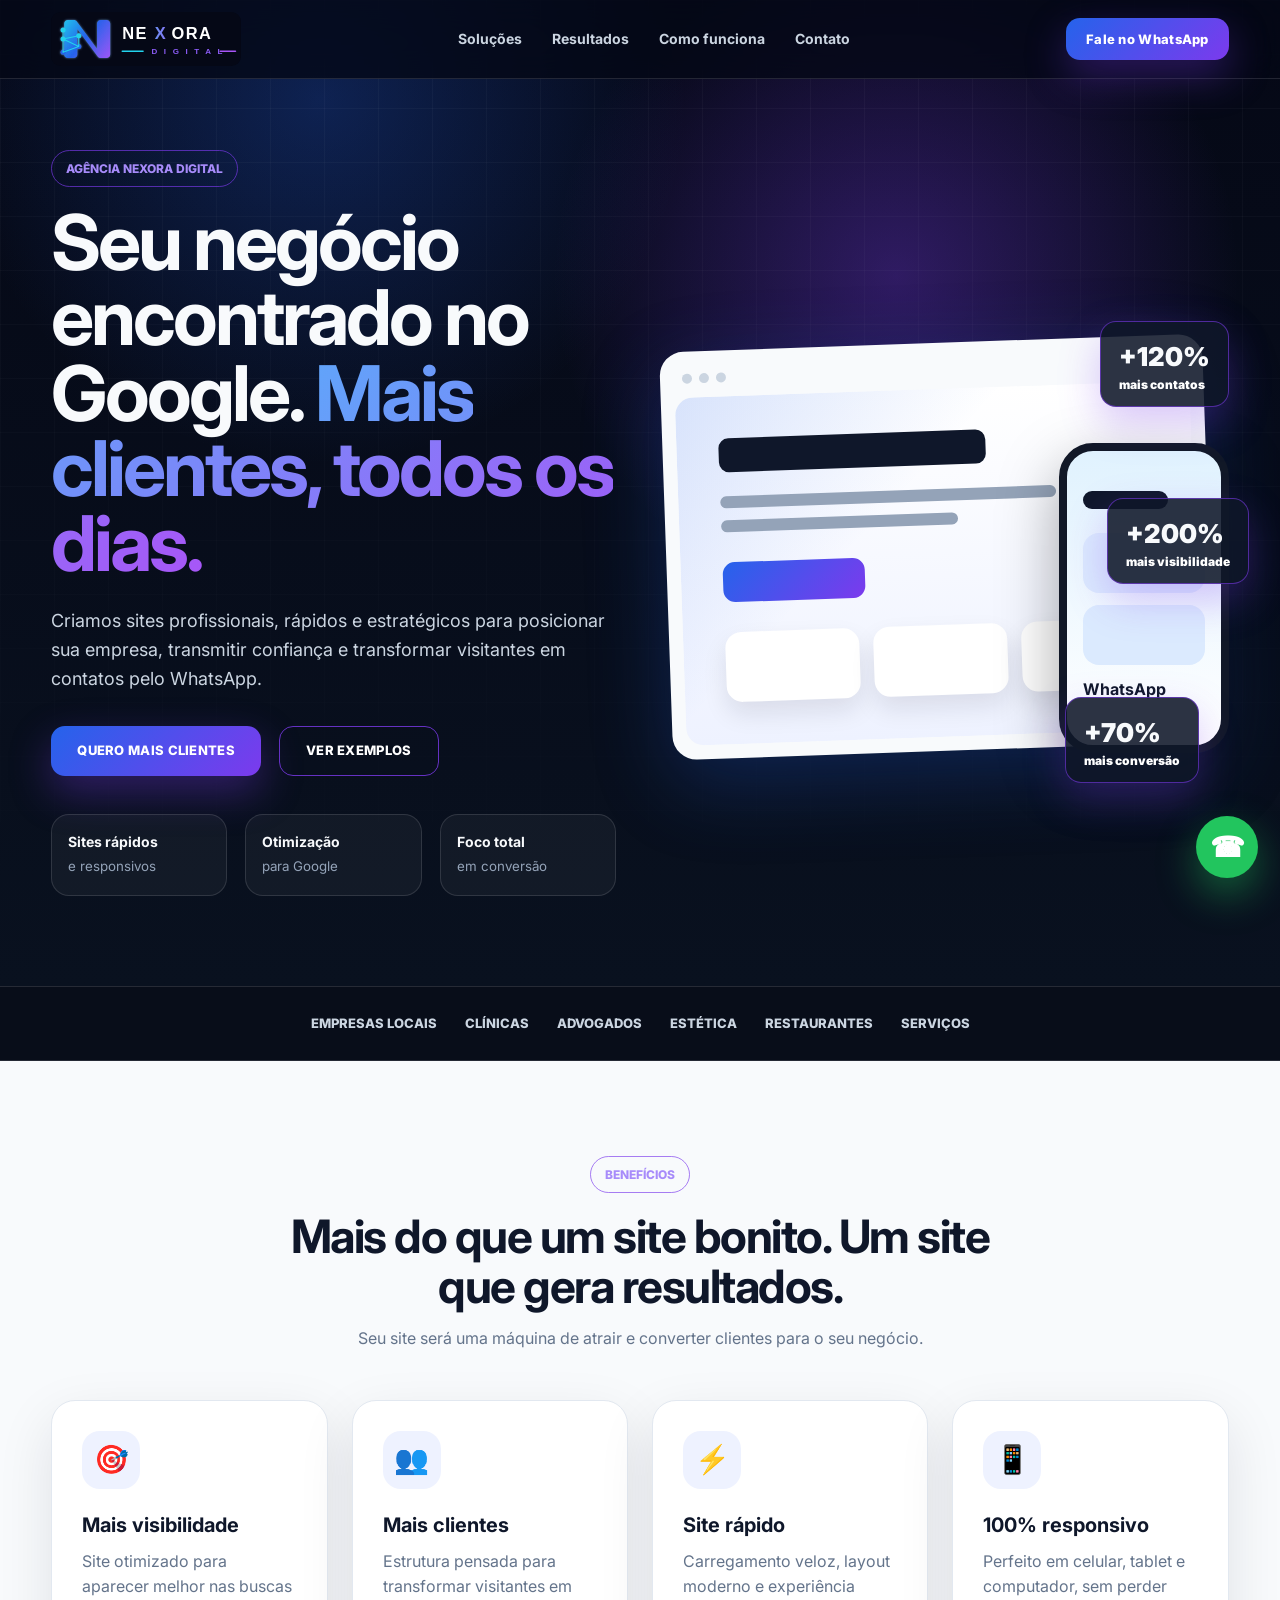
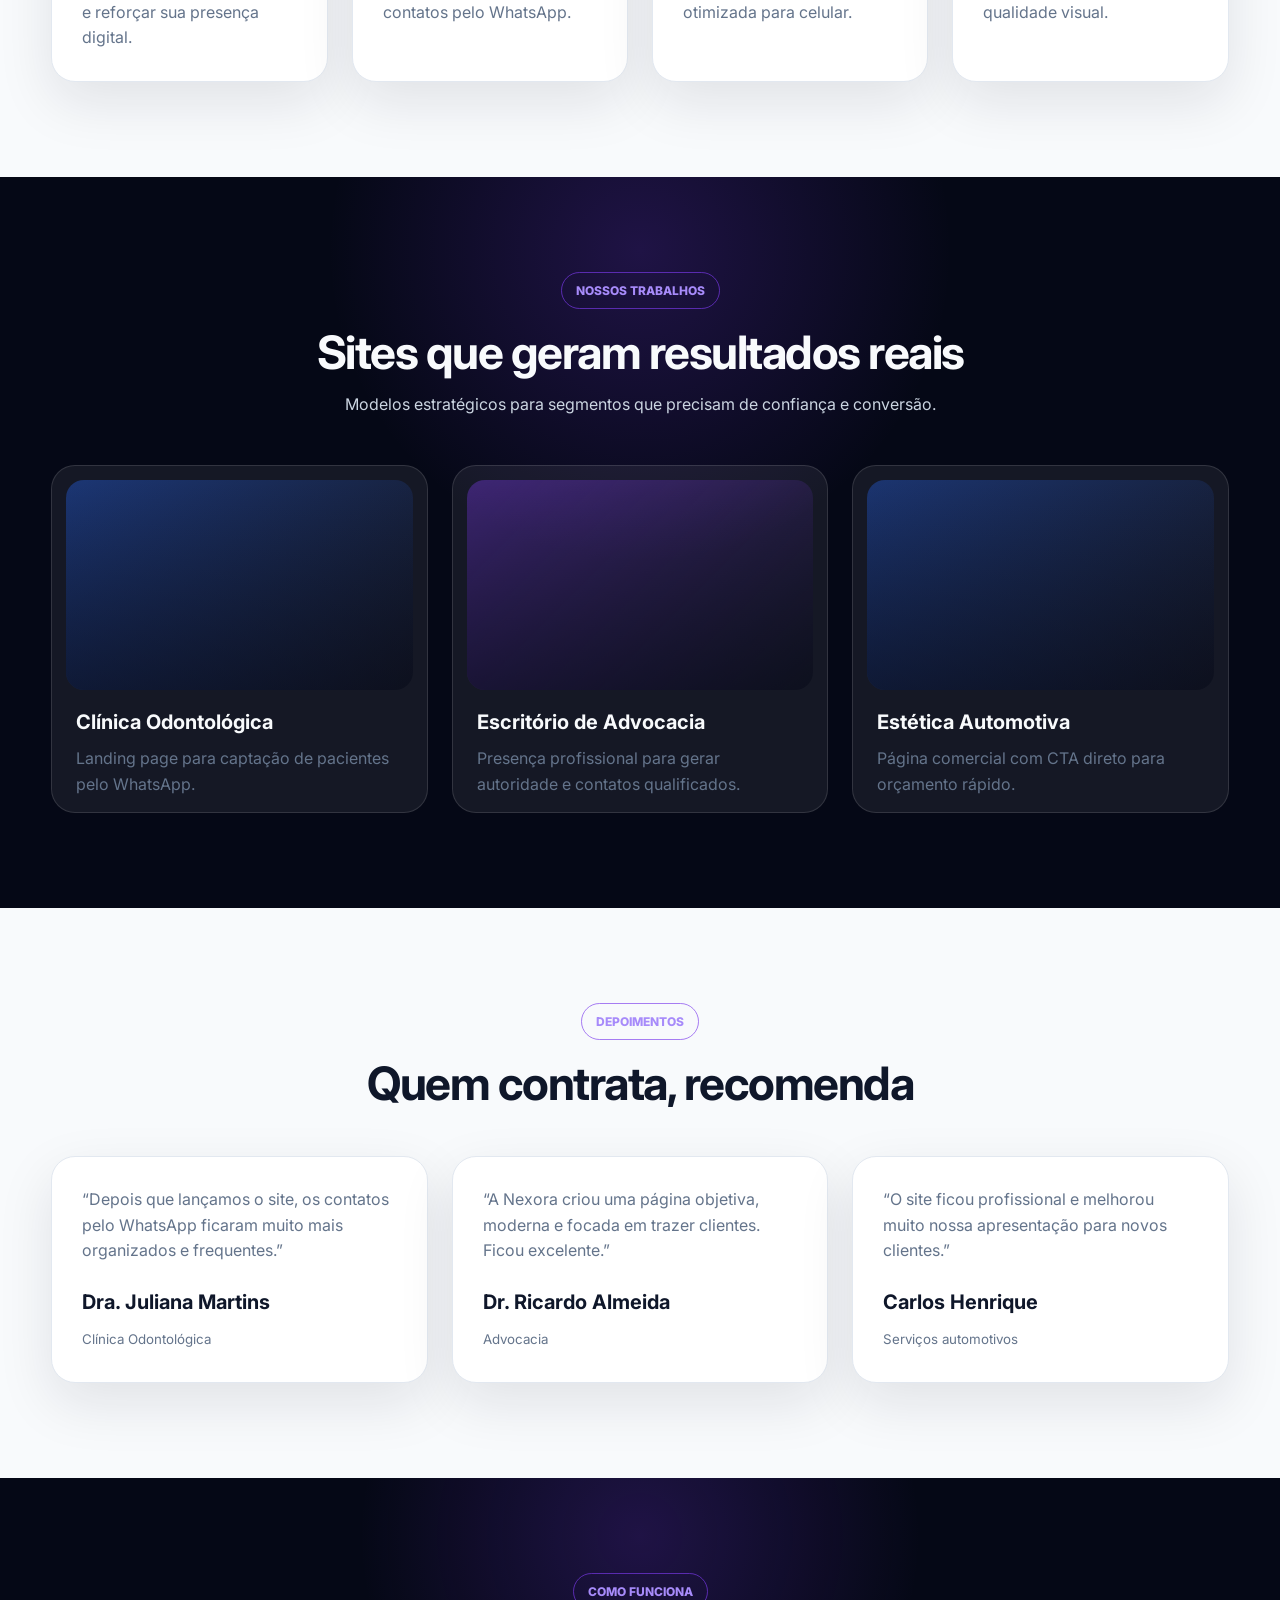
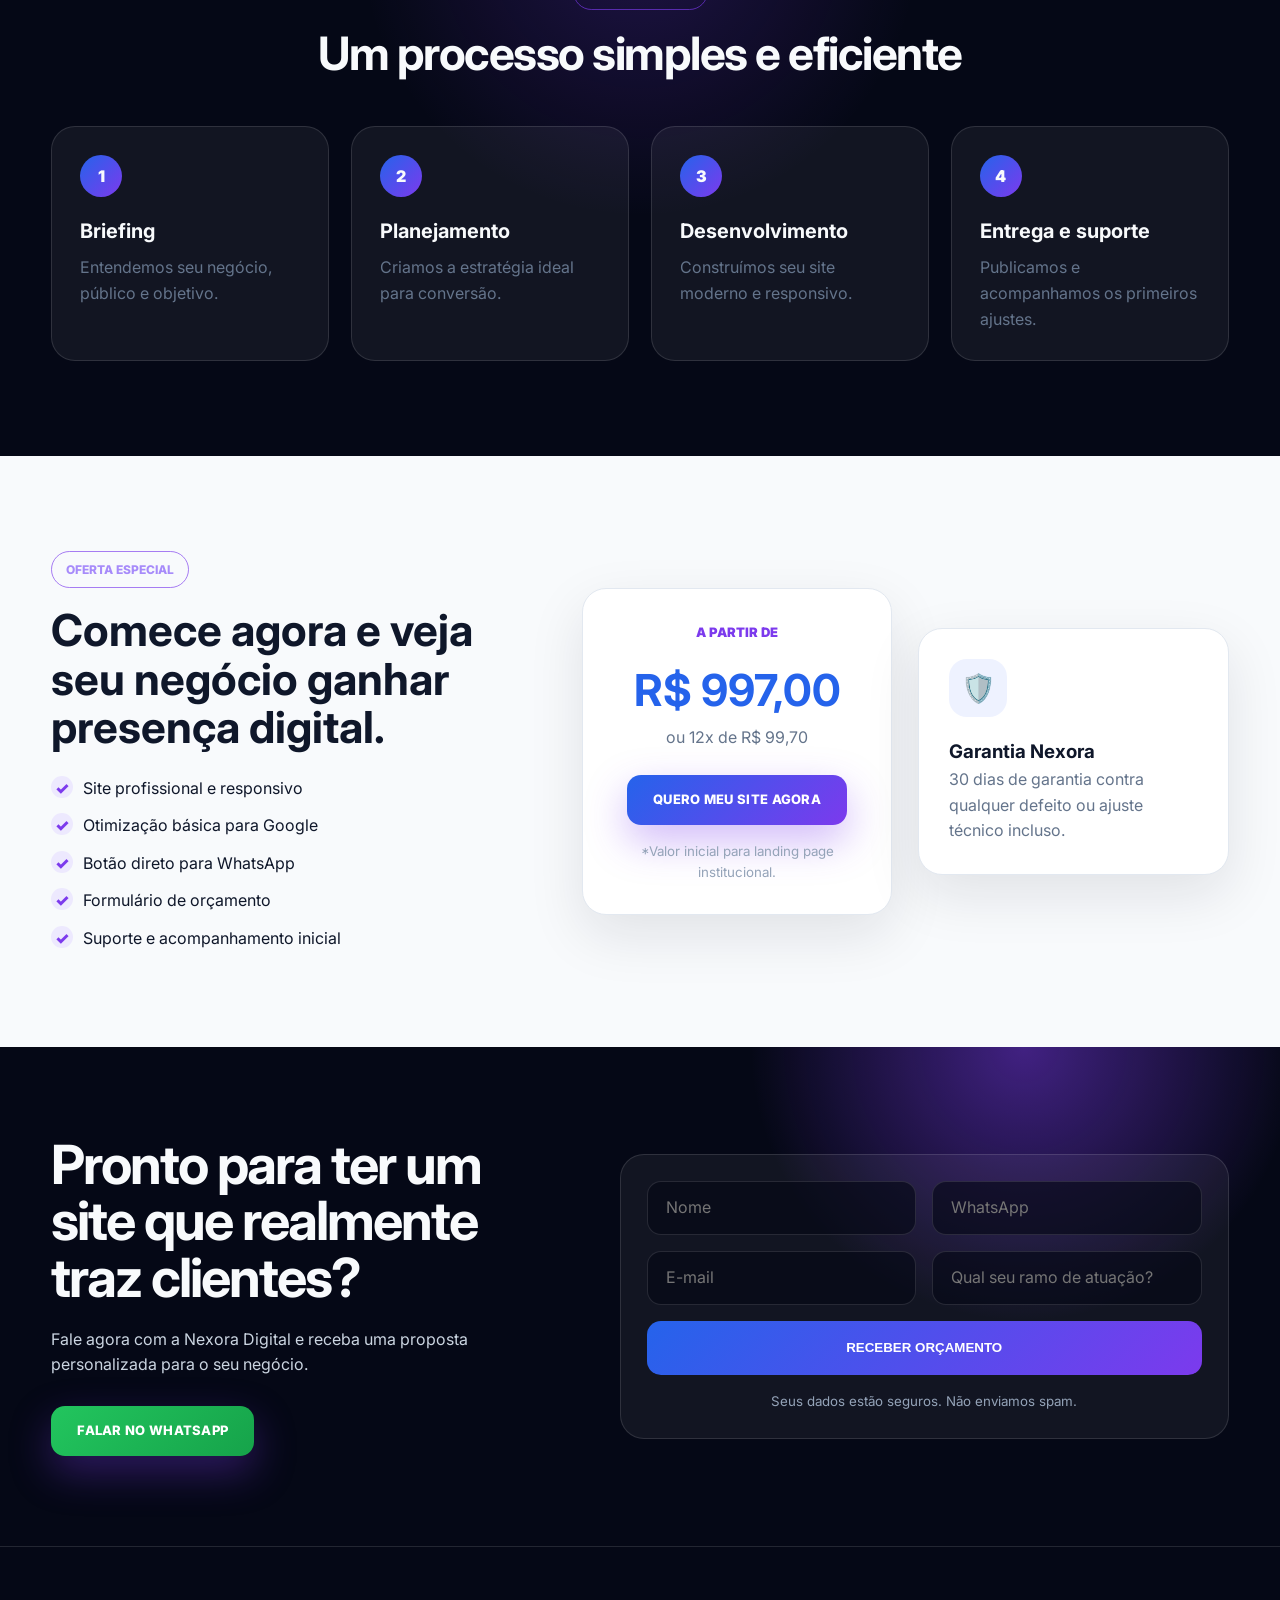
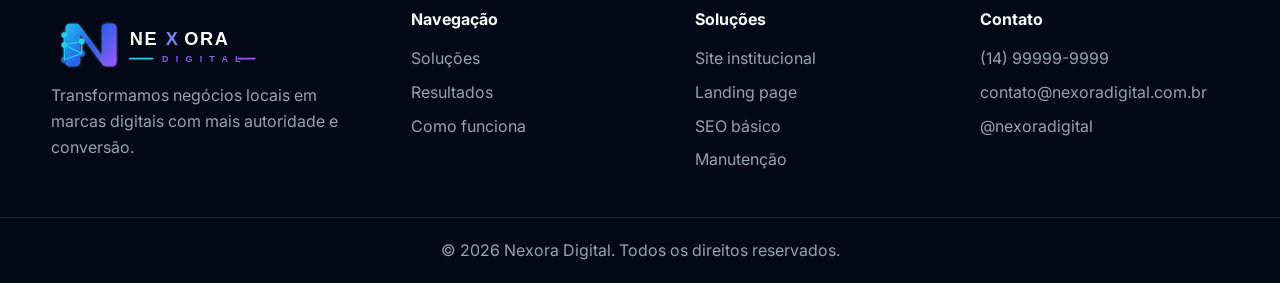
<file: Site Nexora/versao 2.0/nexora_site_com_logo_svg_corrigido/index.html>
<!DOCTYPE html>
<html lang="pt-BR">
<head>
  <meta charset="UTF-8" />
  <meta name="viewport" content="width=device-width, initial-scale=1.0" />
  <meta name="description" content="Nexora Digital: criação de sites profissionais, landing pages e estratégias digitais para gerar mais clientes pelo Google e WhatsApp." />
  <meta name="keywords" content="criação de sites, landing page, marketing digital, sites profissionais, agência digital, Nexora Digital" />
  <meta name="author" content="Nexora Digital" />

  <title>Nexora Digital | Sites que geram clientes</title>

  <link rel="preconnect" href="https://fonts.googleapis.com">
  <link rel="preconnect" href="https://fonts.gstatic.com" crossorigin>
  <link href="https://fonts.googleapis.com/css2?family=Inter:wght@400;500;600;700;800&display=swap" rel="stylesheet">

  <link rel="icon" type="image/svg+xml" href="assets/nexora-icon.svg" />
  <link rel="stylesheet" href="style.css" />
</head>

<body>
  <header class="header">
    <div class="container nav">
      <a href="#" class="logo" aria-label="Nexora Digital"><img src="assets/nexora-logo.svg" alt="Nexora Digital"></a>

      <nav class="menu" id="menu">
        <a href="#solucoes">Soluções</a>
        <a href="#resultados">Resultados</a>
        <a href="#processo">Como funciona</a>
        <a href="#contato">Contato</a>
      </nav>

      <a class="btn btn-small" href="https://wa.me/5514999999999?text=Olá,%20quero%20um%20site%20profissional%20para%20gerar%20mais%20clientes." target="_blank">
        Fale no WhatsApp
      </a>

      <button class="menu-toggle" id="menuToggle" aria-label="Abrir menu">
        ☰
      </button>
    </div>
  </header>

  <main>
    <section class="hero">
      <div class="container hero-grid">
        <div class="hero-content reveal">
          <span class="tag">Agência Nexora Digital</span>

          <h1>
            Seu negócio encontrado no Google.
            <span>Mais clientes, todos os dias.</span>
          </h1>

          <p>
            Criamos sites profissionais, rápidos e estratégicos para posicionar sua empresa,
            transmitir confiança e transformar visitantes em contatos pelo WhatsApp.
          </p>

          <div class="hero-actions">
            <a class="btn" href="#contato">Quero mais clientes</a>
            <a class="btn btn-outline" href="#resultados">Ver exemplos</a>
          </div>

          <div class="hero-features">
            <div>
              <strong>Sites rápidos</strong>
              <small>e responsivos</small>
            </div>
            <div>
              <strong>Otimização</strong>
              <small>para Google</small>
            </div>
            <div>
              <strong>Foco total</strong>
              <small>em conversão</small>
            </div>
          </div>
        </div>

        <div class="hero-visual reveal">
          <div class="screen-card">
            <div class="browser-bar">
              <span></span><span></span><span></span>
            </div>
            <div class="mock-site">
              <div class="mock-title"></div>
              <div class="mock-line"></div>
              <div class="mock-line short"></div>
              <div class="mock-button"></div>
              <div class="mock-grid">
                <span></span><span></span><span></span>
              </div>
            </div>
          </div>

          <div class="phone-card">
            <div></div>
            <span></span>
            <span></span>
            <strong>WhatsApp</strong>
          </div>

          <div class="metric metric-one">+120%<small>mais contatos</small></div>
          <div class="metric metric-two">+200%<small>mais visibilidade</small></div>
          <div class="metric metric-three">+70%<small>mais conversão</small></div>
        </div>
      </div>
    </section>

    <section class="trust">
      <div class="container trust-list">
        <span>Empresas locais</span>
        <span>Clínicas</span>
        <span>Advogados</span>
        <span>Estética</span>
        <span>Restaurantes</span>
        <span>Serviços</span>
      </div>
    </section>

    <section class="section light" id="solucoes">
      <div class="container">
        <div class="section-title reveal">
          <span class="eyebrow">Benefícios</span>
          <h2>Mais do que um site bonito. Um site que gera resultados.</h2>
          <p>Seu site será uma máquina de atrair e converter clientes para o seu negócio.</p>
        </div>

        <div class="cards">
          <article class="card reveal">
            <div class="icon">🎯</div>
            <h3>Mais visibilidade</h3>
            <p>Site otimizado para aparecer melhor nas buscas e reforçar sua presença digital.</p>
          </article>

          <article class="card reveal">
            <div class="icon">👥</div>
            <h3>Mais clientes</h3>
            <p>Estrutura pensada para transformar visitantes em contatos pelo WhatsApp.</p>
          </article>

          <article class="card reveal">
            <div class="icon">⚡</div>
            <h3>Site rápido</h3>
            <p>Carregamento veloz, layout moderno e experiência otimizada para celular.</p>
          </article>

          <article class="card reveal">
            <div class="icon">📱</div>
            <h3>100% responsivo</h3>
            <p>Perfeito em celular, tablet e computador, sem perder qualidade visual.</p>
          </article>
        </div>
      </div>
    </section>

    <section class="section dark" id="resultados">
      <div class="container">
        <div class="section-title reveal">
          <span class="eyebrow">Nossos trabalhos</span>
          <h2>Sites que geram resultados reais</h2>
          <p>Modelos estratégicos para segmentos que precisam de confiança e conversão.</p>
        </div>

        <div class="portfolio">
          <article class="portfolio-card reveal">
            <div class="portfolio-img dental"></div>
            <h3>Clínica Odontológica</h3>
            <p>Landing page para captação de pacientes pelo WhatsApp.</p>
          </article>

          <article class="portfolio-card reveal">
            <div class="portfolio-img law"></div>
            <h3>Escritório de Advocacia</h3>
            <p>Presença profissional para gerar autoridade e contatos qualificados.</p>
          </article>

          <article class="portfolio-card reveal">
            <div class="portfolio-img auto"></div>
            <h3>Estética Automotiva</h3>
            <p>Página comercial com CTA direto para orçamento rápido.</p>
          </article>
        </div>
      </div>
    </section>

    <section class="section light">
      <div class="container">
        <div class="section-title reveal">
          <span class="eyebrow">Depoimentos</span>
          <h2>Quem contrata, recomenda</h2>
        </div>

        <div class="testimonials">
          <article class="testimonial reveal">
            <p>“Depois que lançamos o site, os contatos pelo WhatsApp ficaram muito mais organizados e frequentes.”</p>
            <strong>Dra. Juliana Martins</strong>
            <small>Clínica Odontológica</small>
          </article>

          <article class="testimonial reveal">
            <p>“A Nexora criou uma página objetiva, moderna e focada em trazer clientes. Ficou excelente.”</p>
            <strong>Dr. Ricardo Almeida</strong>
            <small>Advocacia</small>
          </article>

          <article class="testimonial reveal">
            <p>“O site ficou profissional e melhorou muito nossa apresentação para novos clientes.”</p>
            <strong>Carlos Henrique</strong>
            <small>Serviços automotivos</small>
          </article>
        </div>
      </div>
    </section>

    <section class="section dark" id="processo">
      <div class="container">
        <div class="section-title reveal">
          <span class="eyebrow">Como funciona</span>
          <h2>Um processo simples e eficiente</h2>
        </div>

        <div class="steps">
          <div class="step reveal">
            <span>1</span>
            <h3>Briefing</h3>
            <p>Entendemos seu negócio, público e objetivo.</p>
          </div>

          <div class="step reveal">
            <span>2</span>
            <h3>Planejamento</h3>
            <p>Criamos a estratégia ideal para conversão.</p>
          </div>

          <div class="step reveal">
            <span>3</span>
            <h3>Desenvolvimento</h3>
            <p>Construímos seu site moderno e responsivo.</p>
          </div>

          <div class="step reveal">
            <span>4</span>
            <h3>Entrega e suporte</h3>
            <p>Publicamos e acompanhamos os primeiros ajustes.</p>
          </div>
        </div>
      </div>
    </section>

    <section class="section offer">
      <div class="container offer-grid">
        <div class="offer-copy reveal">
          <span class="eyebrow">Oferta especial</span>
          <h2>Comece agora e veja seu negócio ganhar presença digital.</h2>
          <ul>
            <li>Site profissional e responsivo</li>
            <li>Otimização básica para Google</li>
            <li>Botão direto para WhatsApp</li>
            <li>Formulário de orçamento</li>
            <li>Suporte e acompanhamento inicial</li>
          </ul>
        </div>

        <div class="price-card reveal">
          <span>A partir de</span>
          <h3>R$ 997,00</h3>
          <p>ou 12x de R$ 99,70</p>
          <a href="#contato" class="btn">Quero meu site agora</a>
          <small>*Valor inicial para landing page institucional.</small>
        </div>

        <div class="guarantee reveal">
          <div class="icon">🛡️</div>
          <h3>Garantia Nexora</h3>
          <p>30 dias de garantia contra qualquer defeito ou ajuste técnico incluso.</p>
        </div>
      </div>
    </section>

    <section class="contact-section" id="contato">
      <div class="container contact-grid">
        <div class="contact-copy reveal">
          <h2>Pronto para ter um site que realmente traz clientes?</h2>
          <p>Fale agora com a Nexora Digital e receba uma proposta personalizada para o seu negócio.</p>

          <a class="btn whatsapp" href="https://wa.me/5514999999999?text=Olá,%20quero%20receber%20uma%20proposta%20da%20Nexora%20Digital." target="_blank">
            Falar no WhatsApp
          </a>
        </div>

        <form class="lead-form reveal" id="leadForm">
          <input type="text" id="nome" placeholder="Nome" required />
          <input type="tel" id="whatsapp" placeholder="WhatsApp" required />
          <input type="email" id="email" placeholder="E-mail" />
          <input type="text" id="ramo" placeholder="Qual seu ramo de atuação?" required />
          <button type="submit">Receber orçamento</button>
          <small>Seus dados estão seguros. Não enviamos spam.</small>
        </form>
      </div>
    </section>
  </main>

  <footer class="footer">
    <div class="container footer-grid">
      <div>
        <a href="#" class="logo"><img src="assets/nexora-logo.svg" alt="Nexora Digital"></a>
        <p>Transformamos negócios locais em marcas digitais com mais autoridade e conversão.</p>
      </div>

      <div>
        <h4>Navegação</h4>
        <a href="#solucoes">Soluções</a>
        <a href="#resultados">Resultados</a>
        <a href="#processo">Como funciona</a>
      </div>

      <div>
        <h4>Soluções</h4>
        <a href="#contato">Site institucional</a>
        <a href="#contato">Landing page</a>
        <a href="#contato">SEO básico</a>
        <a href="#contato">Manutenção</a>
      </div>

      <div>
        <h4>Contato</h4>
        <p>(14) 99999-9999</p>
        <p>contato@nexoradigital.com.br</p>
        <p>@nexoradigital</p>
      </div>
    </div>

    <div class="copy">
      © 2026 Nexora Digital. Todos os direitos reservados.
    </div>
  </footer>

  <a class="floating-whatsapp" href="https://wa.me/5514999999999?text=Olá,%20quero%20mais%20clientes%20com%20um%20site%20profissional." target="_blank" aria-label="WhatsApp">
    ☎
  </a>

  <script src="script.js"></script>
</body>
</html>
</file>
<file: modelo de site/style.css>
* {
  margin: 0;
  padding: 0;
  box-sizing: border-box;
  font-family: Arial, Helvetica, sans-serif;
}

body {
  background: #f4f6f8;
}

header {
  background: #0a3cff;
  color: white;
  padding: 50px 20px;
  text-align: center;
}

.form-container {
  max-width: 450px;
  margin: 40px auto;
  background: white;
  padding: 30px;
  border-radius: 8px;
}

h2 {
  margin-bottom: 20px;
  text-align: center;
}

input, select, textarea {
  width: 100%;
  margin-bottom: 15px;
  padding: 12px;
  border-radius: 5px;
  border: 1px solid #ccc;
}

textarea {
  resize: none;
  height: 90px;
}

button {
  width: 100%;
  padding: 14px;
  background: #25d366;
  border: none;
  color: white;
  font-size: 16px;
  border-radius: 5px;
  cursor: pointer;
}

button:hover {
  background: #1ebe5b;
}

footer {
  text-align: center;
  padding: 15px;
  background: #000;
  color: white;
}
</file>
<file: site lavacar/style.css>
:root {
  --cor-primaria: #D32F2F;
  --cor-secundaria: #1F1F1F;
  --cor-escura: #121212;

  --cor-clara: #FFFFFF;
  --cor-fundo: #F6F6F6;
  --cor-texto: #2B2B2B;

  --fonte-titulo: 'Poppins', sans-serif;
  --fonte-texto: 'Roboto', sans-serif;

  --radius-md: 16px;
  --radius-lg: 20px;
  --radius-full: 999px;
}

/* RESET */
* {
  margin: 0;
  padding: 0;
  box-sizing: border-box;
}

/* BASE */
body {
  font-family: var(--fonte-texto);
  background-color: var(--cor-fundo);
  color: var(--cor-texto);
  line-height: 1.6;
}

/* HEADER */
header {
  padding: clamp(2.5rem, 6vw, 4rem) 1.5rem;
  background: linear-gradient(135deg, var(--cor-secundaria), var(--cor-escura));
  display: flex;
  flex-direction: column;
  align-items: center;
  text-align: center;
  color: var(--cor-clara);
}

.header-brand {
  display: flex;
  align-items: center;
  gap: 1rem;
  margin-bottom: 1rem;
}

.logo {
  width: 70px;
  filter: drop-shadow(0 4px 10px rgba(0,0,0,0.35));
}

header h1 {
  font-family: var(--fonte-titulo);
  font-size: clamp(1.6rem, 3.2vw, 2.2rem);
  line-height: 1.1;
}

header p {
  max-width: 620px;
  margin-bottom: 2rem;
  opacity: 0.9;
}

/* BOTÃO */
.btn {
  padding: 0.75rem 2rem;
  border: 2px solid var(--cor-clara);
  border-radius: var(--radius-full);
  color: var(--cor-clara);
  text-decoration: none;
  font-weight: 600;
  transition: 0.3s;
}

.btn:hover {
  background-color: var(--cor-primaria);
  border-color: var(--cor-primaria);
}

/* NAV */
nav {
  background-color: var(--cor-escura);
  padding: 1rem;
  display: flex;
  justify-content: center;
  gap: 2rem;
}

nav a {
  color: var(--cor-clara);
  text-decoration: none;
}

nav a:hover {
  color: var(--cor-primaria);
}

/* SEÇÕES */
section {
  padding: clamp(3rem, 8vw, 5rem) 1.5rem;
  max-width: 1100px;
  margin: 0 auto;
}

section h2 {
  font-family: var(--fonte-titulo);
  text-align: center;
  margin-bottom: 3rem;
}

section h2::after {
  content: '';
  width: 60px;
  height: 3px;
  background-color: var(--cor-primaria);
  display: block;
  margin: 12px auto 0;
  border-radius: var(--radius-full);
}

/* SERVIÇOS */

#servicos {
  background-color: #f9f9f9;
  background-image: radial-gradient( rgba(0,0,0,0.03) 1px,transparent 1px);
  background-size: 20px 20px;
}

.servico:hover {
  transform: translateY(-6px);
}


.servicos {
  display: grid;
  grid-template-columns: repeat(auto-fit, minmax(240px, 1fr));
  gap: 2.5rem;
}

.servico {
  background: var(--cor-clara);
  padding: 2.5rem 2rem;
  border-radius: var(--radius-lg);
  text-align: center;
  box-shadow: 0 10px 30px rgba(0,0,0,0.08);
}

.servico img {
  width: 110px;
  height: 110px;
  border-radius: 50%;
  object-fit: cover;
  margin-bottom: 1.5rem;
}

/* REDES SOCIAIS */
#redes-sociais {
  background-color: #fff;
  text-align: center;
}

.redes-descricao {
  max-width: 600px;
  margin: 0 auto 2rem;
  color: #555;
}

.redes-links {
  display: flex;
  justify-content: center;
  gap: 1.5rem;
  flex-wrap: wrap;
}

.redes-links a {
  padding: 0.75rem 1.5rem;
  border: 2px solid var(--cor-primaria);
  border-radius: var(--radius-full);
  color: var(--cor-primaria);
  text-decoration: none;
  font-weight: 600;
  transition: 0.3s;
}

.redes-links a:hover {
  background-color: var(--cor-primaria);
  color: #fff;
}

/* PARALLAX REDES SOCIAIS */
.parallax {
  background-image: 
    linear-gradient(
      rgba(0,0,0,0.65),
      rgba(0,0,0,0.65)
    ),
    url('img/carro-lavando-720.jpg');

  background-size: cover;
  background-position: center;
  background-attachment: fixed;

  color: #fff;
}

.parallax h2,
.parallax p {
  color: #fff;
}

.parallax .redes-links a {
  border-color: #fff;
  color: #fff;
}

.parallax .redes-links a:hover {
  background-color: var(--cor-primaria);
  border-color: var(--cor-primaria);
}


/* LOCALIZAÇÃO */
.localizacao-container {
  display: grid;
  grid-template-columns: 1fr 1fr;
  gap: 2.5rem;
  align-items: center;
}

.localizacao-mapa iframe {
  width: 100%;
  height: 320px;
  border: none;
  border-radius: var(--radius-lg);
}

.localizacao-info {
  display: flex;
  flex-direction: column;
  align-items: flex-start;
}

.localizacao-info p {
  margin-bottom: 0.8rem;
}


.btn.btn-localizacao {
  background-color: var(--cor-primaria);
  border-color: var(--cor-primaria);
  color: #fff;
  margin-top: 1.5rem;
}


.btn.btn-localizacao:hover {
  background-color: var(--cor-fundo);
  color: black;
  border-color: var(--cor-secundaria);
}




/* RESPONSIVO */
@media (max-width: 768px) {
  .localizacao-container {
    grid-template-columns: 1fr;
  }

  .header-brand {
    flex-direction: column;
  }
}

/* FOOTER */
footer {
  background-color: var(--cor-escura);
  color: var(--cor-clara);
  text-align: center;
  padding: 1.5rem;
}


#topo {
  position: fixed;
  bottom: 20px;
  left: 20px;

  width: 44px;
  height: 44px;

  border-radius: 50%;
  border: none;

  background-color: var(--cor-primaria);
  color: #fff;

  font-size: 18px;
  cursor: pointer;

  display: none;
  z-index: 9999;
}


/* WHATSAPP FLUTUANTE */
.whatsapp-float {
  position: fixed;
  bottom: 20px;
  right: 20px;

  width: 56px;
  height: 56px;

  background-color: #25D366;
  border-radius: 50%;

  display: flex;
  align-items: center;
  justify-content: center;

  box-shadow: 0 8px 20px rgba(0,0,0,0.3);
  z-index: 9999;

  transition: transform 0.3s ease;
}

.whatsapp-float:hover {
  transform: scale(1.08);
}

.whatsapp-float svg {
  width: 28px;
  height: 28px;
  fill: #fff;
}
</file>
<file: site pizzaria/style.css>
*{
    margin: 0;
    padding: 0;
}

body{
    background-color: lightgray;
}
</file>
<file: Site Nexora/nexora versao 2.0/style.css>
:root {
  --dark: #050816;
  --dark-2: #0f172a;
  --dark-3: #111827;
  --text: #f8fafc;
  --muted: #94a3b8;
  --light: #f8fafc;
  --light-text: #0f172a;
  --blue: #2563eb;
  --purple: #7c3aed;
  --cyan: #22d3ee;
  --border: rgba(255, 255, 255, 0.12);
  --shadow: 0 24px 80px rgba(37, 99, 235, 0.25);
  --radius: 24px;
}

* {
  box-sizing: border-box;
  margin: 0;
  padding: 0;
}

html {
  scroll-behavior: smooth;
}

body {
  font-family: "Inter", sans-serif;
  background: var(--dark);
  color: var(--text);
  line-height: 1.6;
  overflow-x: hidden;
}

a {
  color: inherit;
  text-decoration: none;
}

img {
  max-width: 100%;
}

.container {
  width: min(1180px, 92%);
  margin: 0 auto;
}

.header {
  position: fixed;
  inset: 0 0 auto 0;
  z-index: 100;
  background: rgba(5, 8, 22, 0.78);
  backdrop-filter: blur(16px);
  border-bottom: 1px solid var(--border);
}

.nav {
  height: 78px;
  display: flex;
  align-items: center;
  justify-content: space-between;
  gap: 24px;
}

.logo {
  display: flex;
  align-items: center;
  gap: 12px;
}

.logo img {
  display: block;
  width: 190px;
  height: auto;
}

.footer .logo img {
  width: 210px;
}

@media (max-width: 760px) {
  .logo img {
    width: 158px;
  }
}


.logo-icon {
  width: 42px;
  height: 42px;
  display: grid;
  place-items: center;
  border-radius: 14px;
  background: linear-gradient(135deg, var(--cyan), var(--purple));
  font-weight: 900;
  font-size: 26px;
  box-shadow: 0 0 28px rgba(124, 58, 237, 0.45);
}

.logo strong {
  display: block;
  line-height: 1;
  letter-spacing: 1px;
  font-size: 22px;
}

.logo small {
  display: block;
  letter-spacing: 6px;
  color: var(--muted);
  font-size: 10px;
  margin-top: 3px;
}

.menu {
  display: flex;
  gap: 30px;
  font-weight: 700;
  font-size: 14px;
}

.menu a {
  color: #cbd5e1;
  transition: 0.3s;
}

.menu a:hover {
  color: white;
}

.menu-toggle {
  display: none;
  border: 0;
  background: transparent;
  color: white;
  font-size: 30px;
}

.btn {
  display: inline-flex;
  align-items: center;
  justify-content: center;
  min-height: 50px;
  padding: 0 26px;
  border-radius: 14px;
  background: linear-gradient(135deg, var(--blue), var(--purple));
  color: white;
  font-weight: 800;
  text-transform: uppercase;
  font-size: 13px;
  letter-spacing: 0.3px;
  box-shadow: 0 16px 40px rgba(124, 58, 237, 0.35);
  transition: 0.25s ease;
}

.btn:hover {
  transform: translateY(-3px);
  box-shadow: 0 22px 55px rgba(124, 58, 237, 0.5);
}

.btn-small {
  min-height: 42px;
  padding: 0 20px;
  text-transform: none;
}

.btn-outline {
  background: transparent;
  border: 1px solid rgba(124, 58, 237, 0.8);
  box-shadow: none;
}

.hero {
  position: relative;
  min-height: 850px;
  padding: 150px 0 90px;
  background:
    radial-gradient(circle at 70% 28%, rgba(124, 58, 237, 0.35), transparent 30%),
    radial-gradient(circle at 25% 10%, rgba(37, 99, 235, 0.28), transparent 28%),
    linear-gradient(180deg, #050816 0%, #09111f 100%);
  overflow: hidden;
}

.hero::before {
  content: "";
  position: absolute;
  inset: 0;
  background-image:
    linear-gradient(rgba(255, 255, 255, 0.035) 1px, transparent 1px),
    linear-gradient(90deg, rgba(255, 255, 255, 0.035) 1px, transparent 1px);
  background-size: 54px 54px;
  mask-image: linear-gradient(to bottom, black, transparent);
}

.hero-grid {
  position: relative;
  display: grid;
  grid-template-columns: 1.02fr 0.98fr;
  align-items: center;
  gap: 70px;
}

.tag,
.eyebrow {
  display: inline-block;
  margin-bottom: 18px;
  padding: 8px 14px;
  border: 1px solid rgba(124, 58, 237, 0.65);
  border-radius: 999px;
  color: #a78bfa;
  font-weight: 800;
  font-size: 12px;
  text-transform: uppercase;
}

.hero h1 {
  max-width: 680px;
  font-size: clamp(42px, 6vw, 78px);
  line-height: 0.98;
  letter-spacing: -3px;
  margin-bottom: 26px;
}

.hero h1 span,
.section-title h2 span {
  background: linear-gradient(135deg, #60a5fa, #a855f7);
  -webkit-background-clip: text;
  background-clip: text;
  color: transparent;
}

.hero p {
  max-width: 620px;
  color: #cbd5e1;
  font-size: 18px;
  margin-bottom: 32px;
}

.hero-actions {
  display: flex;
  flex-wrap: wrap;
  gap: 18px;
  margin-bottom: 38px;
}

.hero-features {
  display: grid;
  grid-template-columns: repeat(3, 1fr);
  gap: 18px;
  max-width: 680px;
}

.hero-features div {
  padding: 16px;
  border: 1px solid var(--border);
  border-radius: 18px;
  background: rgba(255, 255, 255, 0.045);
}

.hero-features strong {
  display: block;
  font-size: 14px;
}

.hero-features small {
  color: var(--muted);
}

.hero-visual {
  position: relative;
  min-height: 520px;
}

.screen-card {
  position: absolute;
  top: 80px;
  right: 20px;
  width: min(560px, 100%);
  min-height: 340px;
  border-radius: 24px;
  background: #f8fafc;
  padding: 14px;
  transform: rotate(-2deg);
  box-shadow: var(--shadow);
}

.browser-bar {
  display: flex;
  gap: 7px;
  padding: 8px 8px 14px;
}

.browser-bar span {
  width: 10px;
  height: 10px;
  border-radius: 50%;
  background: #cbd5e1;
}

.mock-site {
  min-height: 280px;
  border-radius: 18px;
  background:
    linear-gradient(135deg, rgba(37, 99, 235, 0.18), transparent 38%),
    linear-gradient(180deg, #ffffff, #eef2ff);
  padding: 42px;
}

.mock-title {
  width: 62%;
  height: 34px;
  border-radius: 10px;
  background: #0f172a;
  margin-bottom: 24px;
}

.mock-line {
  width: 78%;
  height: 12px;
  border-radius: 99px;
  background: #94a3b8;
  margin-bottom: 12px;
}

.mock-line.short {
  width: 55%;
}

.mock-button {
  width: 142px;
  height: 40px;
  margin: 30px 0;
  border-radius: 12px;
  background: linear-gradient(135deg, var(--blue), var(--purple));
}

.mock-grid {
  display: grid;
  grid-template-columns: repeat(3, 1fr);
  gap: 14px;
}

.mock-grid span {
  height: 70px;
  border-radius: 16px;
  background: white;
  box-shadow: 0 12px 24px rgba(15, 23, 42, 0.1);
}

.phone-card {
  position: absolute;
  width: 170px;
  height: 310px;
  right: 0;
  bottom: 30px;
  border: 8px solid #111827;
  border-radius: 34px;
  background: linear-gradient(180deg, #e0f2fe, #ffffff);
  box-shadow: 0 24px 60px rgba(0, 0, 0, 0.35);
  padding: 40px 16px;
}

.phone-card div {
  width: 70%;
  height: 18px;
  background: #0f172a;
  border-radius: 99px;
  margin-bottom: 24px;
}

.phone-card span {
  display: block;
  height: 60px;
  border-radius: 16px;
  background: #dbeafe;
  margin-bottom: 12px;
}

.phone-card strong {
  color: #0f172a;
}

.metric {
  position: absolute;
  padding: 14px 18px;
  border-radius: 16px;
  border: 1px solid rgba(124, 58, 237, 0.6);
  background: rgba(15, 23, 42, 0.88);
  box-shadow: 0 16px 40px rgba(124, 58, 237, 0.28);
  font-size: 26px;
  font-weight: 900;
}

.metric small {
  display: block;
  color: white;
  font-size: 12px;
  line-height: 1.2;
}

.metric-one {
  top: 58px;
  right: 0;
}

.metric-two {
  top: 235px;
  right: -20px;
}

.metric-three {
  right: 30px;
  bottom: 0;
}

.trust {
  background: #080d19;
  border-block: 1px solid var(--border);
  padding: 26px 0;
}

.trust-list {
  display: flex;
  flex-wrap: wrap;
  justify-content: center;
  gap: 28px;
  color: #cbd5e1;
  font-weight: 800;
  text-transform: uppercase;
  font-size: 13px;
}

.section {
  padding: 95px 0;
}

.light {
  background: var(--light);
  color: var(--light-text);
}

.dark {
  background:
    radial-gradient(circle at 50% 10%, rgba(124, 58, 237, 0.22), transparent 34%),
    #050816;
}

.section-title {
  text-align: center;
  max-width: 760px;
  margin: 0 auto 48px;
}

.section-title h2 {
  font-size: clamp(30px, 4vw, 46px);
  line-height: 1.1;
  letter-spacing: -1.5px;
}

.section-title p {
  margin-top: 14px;
  color: #64748b;
}

.dark .section-title p {
  color: #cbd5e1;
}

.cards,
.portfolio,
.testimonials {
  display: grid;
  grid-template-columns: repeat(4, 1fr);
  gap: 24px;
}

.card,
.testimonial,
.price-card,
.guarantee {
  padding: 30px;
  border-radius: var(--radius);
  background: white;
  box-shadow: 0 20px 55px rgba(15, 23, 42, 0.1);
  border: 1px solid #e2e8f0;
}

.card .icon,
.guarantee .icon {
  width: 58px;
  height: 58px;
  display: grid;
  place-items: center;
  border-radius: 18px;
  margin-bottom: 20px;
  background: #eef2ff;
  font-size: 28px;
}

.card h3,
.portfolio-card h3,
.step h3,
.testimonial strong {
  margin-bottom: 8px;
  font-size: 20px;
}

.card p,
.portfolio-card p,
.step p,
.testimonial p,
.guarantee p {
  color: #64748b;
}

.portfolio {
  grid-template-columns: repeat(3, 1fr);
}

.portfolio-card {
  padding: 14px;
  border-radius: var(--radius);
  background: rgba(255, 255, 255, 0.065);
  border: 1px solid var(--border);
}

.portfolio-card h3,
.portfolio-card p {
  padding-inline: 10px;
}

.portfolio-card h3 {
  margin-top: 16px;
}

.portfolio-img {
  min-height: 210px;
  border-radius: 18px;
  background-size: cover;
  background-position: center;
  position: relative;
  overflow: hidden;
}

.portfolio-img::after {
  content: "";
  position: absolute;
  inset: 0;
  background: linear-gradient(to top, rgba(5, 8, 22, 0.5), transparent);
}

.roupas {
  background:
    linear-gradient(135deg, rgba(37, 99, 235, 0.4), transparent),
    url(imagens/roupas-350.jpg);
}

.law {
  background:
    linear-gradient(135deg, rgba(124, 58, 237, 0.38), transparent),
    url("imagens/adv-350.jpg");
}

.auto {
  background:
    linear-gradient(135deg, rgba(37, 99, 235, 0.38), transparent),
    url("imagens/lavagem-350.jpg");
}

.testimonials {
  grid-template-columns: repeat(3, 1fr);
}

.testimonial p {
  font-size: 16px;
  margin-bottom: 22px;
}

.testimonial strong {
  display: block;
  color: #0f172a;
}

.testimonial small {
  color: #64748b;
}

.steps {
  display: grid;
  grid-template-columns: repeat(4, 1fr);
  gap: 22px;
}

.step {
  padding: 28px;
  border-radius: var(--radius);
  border: 1px solid var(--border);
  background: rgba(255, 255, 255, 0.055);
}

.step span {
  width: 42px;
  height: 42px;
  display: grid;
  place-items: center;
  margin-bottom: 18px;
  border-radius: 50%;
  background: linear-gradient(135deg, var(--blue), var(--purple));
  font-weight: 900;
}

.offer {
  background: #f8fafc;
  color: #0f172a;
}

.offer-grid {
  display: grid;
  grid-template-columns: 1.3fr 0.8fr 0.8fr;
  gap: 26px;
  align-items: center;
}

.offer-copy h2 {
  max-width: 620px;
  font-size: clamp(30px, 4vw, 44px);
  line-height: 1.1;
  margin-bottom: 24px;
}

.offer-copy ul {
  list-style: none;
  display: grid;
  gap: 12px;
}

.offer-copy li::before {
  content: "✓";
  display: inline-grid;
  place-items: center;
  width: 22px;
  height: 22px;
  margin-right: 10px;
  border-radius: 50%;
  background: #ede9fe;
  color: var(--purple);
  font-weight: 900;
}

.price-card {
  text-align: center;
}

.price-card span {
  color: var(--purple);
  font-weight: 900;
  text-transform: uppercase;
  font-size: 13px;
}

.price-card h3 {
  font-size: 44px;
  color: var(--blue);
  margin: 10px 0 0;
}

.price-card p {
  color: #64748b;
  margin-bottom: 24px;
}

.price-card small {
  display: block;
  margin-top: 16px;
  color: #94a3b8;
}

.contact-section {
  padding: 90px 0;
  background:
    radial-gradient(circle at 80% 0%, rgba(124, 58, 237, 0.5), transparent 24%),
    #050816;
}

.contact-grid {
  display: grid;
  grid-template-columns: 0.9fr 1.1fr;
  gap: 70px;
  align-items: center;
}

.contact-copy h2 {
  font-size: clamp(34px, 5vw, 54px);
  line-height: 1.05;
  letter-spacing: -2px;
  margin-bottom: 20px;
}

.contact-copy p {
  color: #cbd5e1;
  margin-bottom: 28px;
  max-width: 520px;
}

.whatsapp {
  background: linear-gradient(135deg, #22c55e, #16a34a);
}

.lead-form {
  display: grid;
  grid-template-columns: repeat(2, 1fr);
  gap: 16px;
  padding: 26px;
  border-radius: var(--radius);
  border: 1px solid var(--border);
  background: rgba(255, 255, 255, 0.055);
}

.lead-form input {
  width: 100%;
  min-height: 54px;
  border: 1px solid var(--border);
  border-radius: 14px;
  background: rgba(5, 8, 22, 0.65);
  color: white;
  padding: 0 18px;
  outline: none;
  font: inherit;
}

.lead-form input:focus {
  border-color: var(--purple);
}

.lead-form button {
  grid-column: 1 / -1;
  min-height: 54px;
  border: 0;
  border-radius: 14px;
  background: linear-gradient(135deg, var(--blue), var(--purple));
  color: white;
  font-weight: 900;
  text-transform: uppercase;
  cursor: pointer;
}

.lead-form small {
  grid-column: 1 / -1;
  text-align: center;
  color: #94a3b8;
}

.footer {
  padding: 60px 0 0;
  background: #050816;
  border-top: 1px solid var(--border);
}

.footer-grid {
  display: grid;
  grid-template-columns: 1.3fr repeat(3, 1fr);
  gap: 36px;
}

.footer p,
.footer a {
  display: block;
  color: #94a3b8;
  margin-top: 8px;
}

.footer h4 {
  margin-bottom: 14px;
}

.copy {
  margin-top: 44px;
  padding: 20px;
  border-top: 1px solid var(--border);
  text-align: center;
  color: #94a3b8;
}

.floating-whatsapp {
  position: fixed;
  right: 22px;
  bottom: 22px;
  z-index: 99;
  width: 62px;
  height: 62px;
  display: grid;
  place-items: center;
  border-radius: 50%;
  background: #22c55e;
  color: white;
  font-size: 28px;
  font-weight: 900;
  box-shadow: 0 16px 40px rgba(34, 197, 94, 0.45);
}

.reveal {
  opacity: 0;
  transform: translateY(26px);
  transition: 0.7s ease;
}

.reveal.active {
  opacity: 1;
  transform: translateY(0);
}

@media (max-width: 1024px) {
  .hero-grid,
  .contact-grid,
  .offer-grid {
    grid-template-columns: 1fr;
  }

  .hero-visual {
    min-height: 560px;
  }

  .cards,
  .steps {
    grid-template-columns: repeat(2, 1fr);
  }

  .portfolio,
  .testimonials {
    grid-template-columns: 1fr;
  }

  .footer-grid {
    grid-template-columns: repeat(2, 1fr);
  }
}

@media (max-width: 760px) {
  .nav {
    height: 70px;
  }

  .menu,
  .nav .btn-small {
    display: none;
  }

  .menu.active {
    position: absolute;
    top: 70px;
    left: 4%;
    right: 4%;
    display: grid;
    padding: 22px;
    border-radius: 18px;
    background: #0f172a;
    border: 1px solid var(--border);
  }

  .menu-toggle {
    display: block;
  }

  .hero {
    min-height: auto;
    padding-top: 120px;
  }

  .hero h1 {
    letter-spacing: -1.5px;
  }

  .hero-features,
  .cards,
  .steps,
  .lead-form,
  .footer-grid {
    grid-template-columns: 1fr;
  }

  .hero-visual {
    min-height: 420px;
  }

  .screen-card {
    position: relative;
    top: auto;
    right: auto;
    width: 100%;
  }

  .phone-card {
    display: none;
  }

  .metric {
    display: none;
  }

  .section {
    padding: 70px 0;
  }

  .contact-copy h2 {
    letter-spacing: -1px;
  }
}
</file>
<file: Site Nexora/versao 1.0/style.css>
:root {
  --dark: #050816;
  --dark-2: #0f172a;
  --dark-3: #111827;
  --text: #f8fafc;
  --muted: #94a3b8;
  --light: #f8fafc;
  --light-text: #0f172a;
  --blue: #2563eb;
  --purple: #7c3aed;
  --cyan: #22d3ee;
  --border: rgba(255, 255, 255, 0.12);
  --shadow: 0 24px 80px rgba(37, 99, 235, 0.25);
  --radius: 24px;
}

* {
  box-sizing: border-box;
  margin: 0;
  padding: 0;
}

html {
  scroll-behavior: smooth;
}

body {
  font-family: "Inter", sans-serif;
  background: var(--dark);
  color: var(--text);
  line-height: 1.6;
  overflow-x: hidden;
}

a {
  color: inherit;
  text-decoration: none;
}

img {
  max-width: 100%;
}

.container {
  width: min(1180px, 92%);
  margin: 0 auto;
}

.header {
  position: fixed;
  inset: 0 0 auto 0;
  z-index: 100;
  background: rgba(5, 8, 22, 0.78);
  backdrop-filter: blur(16px);
  border-bottom: 1px solid var(--border);
}

.nav {
  height: 78px;
  display: flex;
  align-items: center;
  justify-content: space-between;
  gap: 24px;
}

.logo {
  display: flex;
  align-items: center;
  gap: 12px;
}

.logo-icon {
  width: 42px;
  height: 42px;
  display: grid;
  place-items: center;
  border-radius: 14px;
  background: linear-gradient(135deg, var(--cyan), var(--purple));
  font-weight: 900;
  font-size: 26px;
  box-shadow: 0 0 28px rgba(124, 58, 237, 0.45);
}

.logo strong {
  display: block;
  line-height: 1;
  letter-spacing: 1px;
  font-size: 22px;
}

.logo small {
  display: block;
  letter-spacing: 6px;
  color: var(--muted);
  font-size: 10px;
  margin-top: 3px;
}

.menu {
  display: flex;
  gap: 30px;
  font-weight: 700;
  font-size: 14px;
}

.menu a {
  color: #cbd5e1;
  transition: 0.3s;
}

.menu a:hover {
  color: white;
}

.menu-toggle {
  display: none;
  border: 0;
  background: transparent;
  color: white;
  font-size: 30px;
}

.btn {
  display: inline-flex;
  align-items: center;
  justify-content: center;
  min-height: 50px;
  padding: 0 26px;
  border-radius: 14px;
  background: linear-gradient(135deg, var(--blue), var(--purple));
  color: white;
  font-weight: 800;
  text-transform: uppercase;
  font-size: 13px;
  letter-spacing: 0.3px;
  box-shadow: 0 16px 40px rgba(124, 58, 237, 0.35);
  transition: 0.25s ease;
}

.btn:hover {
  transform: translateY(-3px);
  box-shadow: 0 22px 55px rgba(124, 58, 237, 0.5);
}

.btn-small {
  min-height: 42px;
  padding: 0 20px;
  text-transform: none;
}

.btn-outline {
  background: transparent;
  border: 1px solid rgba(124, 58, 237, 0.8);
  box-shadow: none;
}

.hero {
  position: relative;
  min-height: 850px;
  padding: 150px 0 90px;
  background:
    radial-gradient(circle at 70% 28%, rgba(124, 58, 237, 0.35), transparent 30%),
    radial-gradient(circle at 25% 10%, rgba(37, 99, 235, 0.28), transparent 28%),
    linear-gradient(180deg, #050816 0%, #09111f 100%);
  overflow: hidden;
}

.hero::before {
  content: "";
  position: absolute;
  inset: 0;
  background-image:
    linear-gradient(rgba(255, 255, 255, 0.035) 1px, transparent 1px),
    linear-gradient(90deg, rgba(255, 255, 255, 0.035) 1px, transparent 1px);
  background-size: 54px 54px;
  mask-image: linear-gradient(to bottom, black, transparent);
}

.hero-grid {
  position: relative;
  display: grid;
  grid-template-columns: 1.02fr 0.98fr;
  align-items: center;
  gap: 70px;
}

.tag,
.eyebrow {
  display: inline-block;
  margin-bottom: 18px;
  padding: 8px 14px;
  border: 1px solid rgba(124, 58, 237, 0.65);
  border-radius: 999px;
  color: #a78bfa;
  font-weight: 800;
  font-size: 12px;
  text-transform: uppercase;
}

.hero h1 {
  max-width: 680px;
  font-size: clamp(42px, 6vw, 78px);
  line-height: 0.98;
  letter-spacing: -3px;
  margin-bottom: 26px;
}

.hero h1 span,
.section-title h2 span {
  background: linear-gradient(135deg, #60a5fa, #a855f7);
  -webkit-background-clip: text;
  background-clip: text;
  color: transparent;
}

.hero p {
  max-width: 620px;
  color: #cbd5e1;
  font-size: 18px;
  margin-bottom: 32px;
}

.hero-actions {
  display: flex;
  flex-wrap: wrap;
  gap: 18px;
  margin-bottom: 38px;
}

.hero-features {
  display: grid;
  grid-template-columns: repeat(3, 1fr);
  gap: 18px;
  max-width: 680px;
}

.hero-features div {
  padding: 16px;
  border: 1px solid var(--border);
  border-radius: 18px;
  background: rgba(255, 255, 255, 0.045);
}

.hero-features strong {
  display: block;
  font-size: 14px;
}

.hero-features small {
  color: var(--muted);
}

.hero-visual {
  position: relative;
  min-height: 520px;
}

.screen-card {
  position: absolute;
  top: 80px;
  right: 20px;
  width: min(560px, 100%);
  min-height: 340px;
  border-radius: 24px;
  background: #f8fafc;
  padding: 14px;
  transform: rotate(-2deg);
  box-shadow: var(--shadow);
}

.browser-bar {
  display: flex;
  gap: 7px;
  padding: 8px 8px 14px;
}

.browser-bar span {
  width: 10px;
  height: 10px;
  border-radius: 50%;
  background: #cbd5e1;
}

.mock-site {
  min-height: 280px;
  border-radius: 18px;
  background:
    linear-gradient(135deg, rgba(37, 99, 235, 0.18), transparent 38%),
    linear-gradient(180deg, #ffffff, #eef2ff);
  padding: 42px;
}

.mock-title {
  width: 62%;
  height: 34px;
  border-radius: 10px;
  background: #0f172a;
  margin-bottom: 24px;
}

.mock-line {
  width: 78%;
  height: 12px;
  border-radius: 99px;
  background: #94a3b8;
  margin-bottom: 12px;
}

.mock-line.short {
  width: 55%;
}

.mock-button {
  width: 142px;
  height: 40px;
  margin: 30px 0;
  border-radius: 12px;
  background: linear-gradient(135deg, var(--blue), var(--purple));
}

.mock-grid {
  display: grid;
  grid-template-columns: repeat(3, 1fr);
  gap: 14px;
}

.mock-grid span {
  height: 70px;
  border-radius: 16px;
  background: white;
  box-shadow: 0 12px 24px rgba(15, 23, 42, 0.1);
}

.phone-card {
  position: absolute;
  width: 170px;
  height: 310px;
  right: 0;
  bottom: 30px;
  border: 8px solid #111827;
  border-radius: 34px;
  background: linear-gradient(180deg, #e0f2fe, #ffffff);
  box-shadow: 0 24px 60px rgba(0, 0, 0, 0.35);
  padding: 40px 16px;
}

.phone-card div {
  width: 70%;
  height: 18px;
  background: #0f172a;
  border-radius: 99px;
  margin-bottom: 24px;
}

.phone-card span {
  display: block;
  height: 60px;
  border-radius: 16px;
  background: #dbeafe;
  margin-bottom: 12px;
}

.phone-card strong {
  color: #0f172a;
}

.metric {
  position: absolute;
  padding: 14px 18px;
  border-radius: 16px;
  border: 1px solid rgba(124, 58, 237, 0.6);
  background: rgba(15, 23, 42, 0.88);
  box-shadow: 0 16px 40px rgba(124, 58, 237, 0.28);
  font-size: 26px;
  font-weight: 900;
}

.metric small {
  display: block;
  color: white;
  font-size: 12px;
  line-height: 1.2;
}

.metric-one {
  top: 58px;
  right: 0;
}

.metric-two {
  top: 235px;
  right: -20px;
}

.metric-three {
  right: 30px;
  bottom: 0;
}

.trust {
  background: #080d19;
  border-block: 1px solid var(--border);
  padding: 26px 0;
}

.trust-list {
  display: flex;
  flex-wrap: wrap;
  justify-content: center;
  gap: 28px;
  color: #cbd5e1;
  font-weight: 800;
  text-transform: uppercase;
  font-size: 13px;
}

.section {
  padding: 95px 0;
}

.light {
  background: var(--light);
  color: var(--light-text);
}

.dark {
  background:
    radial-gradient(circle at 50% 10%, rgba(124, 58, 237, 0.22), transparent 34%),
    #050816;
}

.section-title {
  text-align: center;
  max-width: 760px;
  margin: 0 auto 48px;
}

.section-title h2 {
  font-size: clamp(30px, 4vw, 46px);
  line-height: 1.1;
  letter-spacing: -1.5px;
}

.section-title p {
  margin-top: 14px;
  color: #64748b;
}

.dark .section-title p {
  color: #cbd5e1;
}

.cards,
.portfolio,
.testimonials {
  display: grid;
  grid-template-columns: repeat(4, 1fr);
  gap: 24px;
}

.card,
.testimonial,
.price-card,
.guarantee {
  padding: 30px;
  border-radius: var(--radius);
  background: white;
  box-shadow: 0 20px 55px rgba(15, 23, 42, 0.1);
  border: 1px solid #e2e8f0;
}

.card .icon,
.guarantee .icon {
  width: 58px;
  height: 58px;
  display: grid;
  place-items: center;
  border-radius: 18px;
  margin-bottom: 20px;
  background: #eef2ff;
  font-size: 28px;
}

.card h3,
.portfolio-card h3,
.step h3,
.testimonial strong {
  margin-bottom: 8px;
  font-size: 20px;
}

.card p,
.portfolio-card p,
.step p,
.testimonial p,
.guarantee p {
  color: #64748b;
}

.portfolio {
  grid-template-columns: repeat(3, 1fr);
}

.portfolio-card {
  padding: 14px;
  border-radius: var(--radius);
  background: rgba(255, 255, 255, 0.065);
  border: 1px solid var(--border);
}

.portfolio-card h3,
.portfolio-card p {
  padding-inline: 10px;
}

.portfolio-card h3 {
  margin-top: 16px;
}

.portfolio-img {
  min-height: 210px;
  border-radius: 18px;
  background-size: cover;
  background-position: center;
  position: relative;
  overflow: hidden;
}

.portfolio-img::after {
  content: "";
  position: absolute;
  inset: 0;
  background: linear-gradient(to top, rgba(5, 8, 22, 0.5), transparent);
}

.dental {
  background:
    linear-gradient(135deg, rgba(37, 99, 235, 0.4), transparent),
    url("https://images.unsplash.com/photo-1606811971618-4486d14f3f99?auto=format&fit=crop&w=900&q=80");
}

.law {
  background:
    linear-gradient(135deg, rgba(124, 58, 237, 0.38), transparent),
    url("https://images.unsplash.com/photo-1589829545856-d10d557cf95f?auto=format&fit=crop&w=900&q=80");
}

.auto {
  background:
    linear-gradient(135deg, rgba(37, 99, 235, 0.38), transparent),
    url("https://images.unsplash.com/photo-1503376780353-7e6692767b70?auto=format&fit=crop&w=900&q=80");
}

.testimonials {
  grid-template-columns: repeat(3, 1fr);
}

.testimonial p {
  font-size: 16px;
  margin-bottom: 22px;
}

.testimonial strong {
  display: block;
  color: #0f172a;
}

.testimonial small {
  color: #64748b;
}

.steps {
  display: grid;
  grid-template-columns: repeat(4, 1fr);
  gap: 22px;
}

.step {
  padding: 28px;
  border-radius: var(--radius);
  border: 1px solid var(--border);
  background: rgba(255, 255, 255, 0.055);
}

.step span {
  width: 42px;
  height: 42px;
  display: grid;
  place-items: center;
  margin-bottom: 18px;
  border-radius: 50%;
  background: linear-gradient(135deg, var(--blue), var(--purple));
  font-weight: 900;
}

.offer {
  background: #f8fafc;
  color: #0f172a;
}

.offer-grid {
  display: grid;
  grid-template-columns: 1.3fr 0.8fr 0.8fr;
  gap: 26px;
  align-items: center;
}

.offer-copy h2 {
  max-width: 620px;
  font-size: clamp(30px, 4vw, 44px);
  line-height: 1.1;
  margin-bottom: 24px;
}

.offer-copy ul {
  list-style: none;
  display: grid;
  gap: 12px;
}

.offer-copy li::before {
  content: "✓";
  display: inline-grid;
  place-items: center;
  width: 22px;
  height: 22px;
  margin-right: 10px;
  border-radius: 50%;
  background: #ede9fe;
  color: var(--purple);
  font-weight: 900;
}

.price-card {
  text-align: center;
}

.price-card span {
  color: var(--purple);
  font-weight: 900;
  text-transform: uppercase;
  font-size: 13px;
}

.price-card h3 {
  font-size: 44px;
  color: var(--blue);
  margin: 10px 0 0;
}

.price-card p {
  color: #64748b;
  margin-bottom: 24px;
}

.price-card small {
  display: block;
  margin-top: 16px;
  color: #94a3b8;
}

.contact-section {
  padding: 90px 0;
  background:
    radial-gradient(circle at 80% 0%, rgba(124, 58, 237, 0.5), transparent 24%),
    #050816;
}

.contact-grid {
  display: grid;
  grid-template-columns: 0.9fr 1.1fr;
  gap: 70px;
  align-items: center;
}

.contact-copy h2 {
  font-size: clamp(34px, 5vw, 54px);
  line-height: 1.05;
  letter-spacing: -2px;
  margin-bottom: 20px;
}

.contact-copy p {
  color: #cbd5e1;
  margin-bottom: 28px;
  max-width: 520px;
}

.whatsapp {
  background: linear-gradient(135deg, #22c55e, #16a34a);
}

.lead-form {
  display: grid;
  grid-template-columns: repeat(2, 1fr);
  gap: 16px;
  padding: 26px;
  border-radius: var(--radius);
  border: 1px solid var(--border);
  background: rgba(255, 255, 255, 0.055);
}

.lead-form input {
  width: 100%;
  min-height: 54px;
  border: 1px solid var(--border);
  border-radius: 14px;
  background: rgba(5, 8, 22, 0.65);
  color: white;
  padding: 0 18px;
  outline: none;
  font: inherit;
}

.lead-form input:focus {
  border-color: var(--purple);
}

.lead-form button {
  grid-column: 1 / -1;
  min-height: 54px;
  border: 0;
  border-radius: 14px;
  background: linear-gradient(135deg, var(--blue), var(--purple));
  color: white;
  font-weight: 900;
  text-transform: uppercase;
  cursor: pointer;
}

.lead-form small {
  grid-column: 1 / -1;
  text-align: center;
  color: #94a3b8;
}

.footer {
  padding: 60px 0 0;
  background: #050816;
  border-top: 1px solid var(--border);
}

.footer-grid {
  display: grid;
  grid-template-columns: 1.3fr repeat(3, 1fr);
  gap: 36px;
}

.footer p,
.footer a {
  display: block;
  color: #94a3b8;
  margin-top: 8px;
}

.footer h4 {
  margin-bottom: 14px;
}

.copy {
  margin-top: 44px;
  padding: 20px;
  border-top: 1px solid var(--border);
  text-align: center;
  color: #94a3b8;
}

.floating-whatsapp {
  position: fixed;
  right: 22px;
  bottom: 22px;
  z-index: 99;
  width: 62px;
  height: 62px;
  display: grid;
  place-items: center;
  border-radius: 50%;
  background: #22c55e;
  color: white;
  font-size: 28px;
  font-weight: 900;
  box-shadow: 0 16px 40px rgba(34, 197, 94, 0.45);
}

.reveal {
  opacity: 0;
  transform: translateY(26px);
  transition: 0.7s ease;
}

.reveal.active {
  opacity: 1;
  transform: translateY(0);
}

@media (max-width: 1024px) {
  .hero-grid,
  .contact-grid,
  .offer-grid {
    grid-template-columns: 1fr;
  }

  .hero-visual {
    min-height: 560px;
  }

  .cards,
  .steps {
    grid-template-columns: repeat(2, 1fr);
  }

  .portfolio,
  .testimonials {
    grid-template-columns: 1fr;
  }

  .footer-grid {
    grid-template-columns: repeat(2, 1fr);
  }
}

@media (max-width: 760px) {
  .nav {
    height: 70px;
  }

  .menu,
  .nav .btn-small {
    display: none;
  }

  .menu.active {
    position: absolute;
    top: 70px;
    left: 4%;
    right: 4%;
    display: grid;
    padding: 22px;
    border-radius: 18px;
    background: #0f172a;
    border: 1px solid var(--border);
  }

  .menu-toggle {
    display: block;
  }

  .hero {
    min-height: auto;
    padding-top: 120px;
  }

  .hero h1 {
    letter-spacing: -1.5px;
  }

  .hero-features,
  .cards,
  .steps,
  .lead-form,
  .footer-grid {
    grid-template-columns: 1fr;
  }

  .hero-visual {
    min-height: 420px;
  }

  .screen-card {
    position: relative;
    top: auto;
    right: auto;
    width: 100%;
  }

  .phone-card {
    display: none;
  }

  .metric {
    display: none;
  }

  .section {
    padding: 70px 0;
  }

  .contact-copy h2 {
    letter-spacing: -1px;
  }
}
</file>
<file: Site Nexora/versao 2.0/nexora_site_com_logo_svg_corrigido/style.css>
:root {
  --dark: #050816;
  --dark-2: #0f172a;
  --dark-3: #111827;
  --text: #f8fafc;
  --muted: #94a3b8;
  --light: #f8fafc;
  --light-text: #0f172a;
  --blue: #2563eb;
  --purple: #7c3aed;
  --cyan: #22d3ee;
  --border: rgba(255, 255, 255, 0.12);
  --shadow: 0 24px 80px rgba(37, 99, 235, 0.25);
  --radius: 24px;
}

* {
  box-sizing: border-box;
  margin: 0;
  padding: 0;
}

html {
  scroll-behavior: smooth;
}

body {
  font-family: "Inter", sans-serif;
  background: var(--dark);
  color: var(--text);
  line-height: 1.6;
  overflow-x: hidden;
}

a {
  color: inherit;
  text-decoration: none;
}

img {
  max-width: 100%;
}

.container {
  width: min(1180px, 92%);
  margin: 0 auto;
}

.header {
  position: fixed;
  inset: 0 0 auto 0;
  z-index: 100;
  background: rgba(5, 8, 22, 0.78);
  backdrop-filter: blur(16px);
  border-bottom: 1px solid var(--border);
}

.nav {
  height: 78px;
  display: flex;
  align-items: center;
  justify-content: space-between;
  gap: 24px;
}

.logo {
  display: flex;
  align-items: center;
  gap: 12px;
}

.logo img {
  display: block;
  width: 190px;
  height: auto;
}

.footer .logo img {
  width: 210px;
}

@media (max-width: 760px) {
  .logo img {
    width: 158px;
  }
}


.logo-icon {
  width: 42px;
  height: 42px;
  display: grid;
  place-items: center;
  border-radius: 14px;
  background: linear-gradient(135deg, var(--cyan), var(--purple));
  font-weight: 900;
  font-size: 26px;
  box-shadow: 0 0 28px rgba(124, 58, 237, 0.45);
}

.logo strong {
  display: block;
  line-height: 1;
  letter-spacing: 1px;
  font-size: 22px;
}

.logo small {
  display: block;
  letter-spacing: 6px;
  color: var(--muted);
  font-size: 10px;
  margin-top: 3px;
}

.menu {
  display: flex;
  gap: 30px;
  font-weight: 700;
  font-size: 14px;
}

.menu a {
  color: #cbd5e1;
  transition: 0.3s;
}

.menu a:hover {
  color: white;
}

.menu-toggle {
  display: none;
  border: 0;
  background: transparent;
  color: white;
  font-size: 30px;
}

.btn {
  display: inline-flex;
  align-items: center;
  justify-content: center;
  min-height: 50px;
  padding: 0 26px;
  border-radius: 14px;
  background: linear-gradient(135deg, var(--blue), var(--purple));
  color: white;
  font-weight: 800;
  text-transform: uppercase;
  font-size: 13px;
  letter-spacing: 0.3px;
  box-shadow: 0 16px 40px rgba(124, 58, 237, 0.35);
  transition: 0.25s ease;
}

.btn:hover {
  transform: translateY(-3px);
  box-shadow: 0 22px 55px rgba(124, 58, 237, 0.5);
}

.btn-small {
  min-height: 42px;
  padding: 0 20px;
  text-transform: none;
}

.btn-outline {
  background: transparent;
  border: 1px solid rgba(124, 58, 237, 0.8);
  box-shadow: none;
}

.hero {
  position: relative;
  min-height: 850px;
  padding: 150px 0 90px;
  background:
    radial-gradient(circle at 70% 28%, rgba(124, 58, 237, 0.35), transparent 30%),
    radial-gradient(circle at 25% 10%, rgba(37, 99, 235, 0.28), transparent 28%),
    linear-gradient(180deg, #050816 0%, #09111f 100%);
  overflow: hidden;
}

.hero::before {
  content: "";
  position: absolute;
  inset: 0;
  background-image:
    linear-gradient(rgba(255, 255, 255, 0.035) 1px, transparent 1px),
    linear-gradient(90deg, rgba(255, 255, 255, 0.035) 1px, transparent 1px);
  background-size: 54px 54px;
  mask-image: linear-gradient(to bottom, black, transparent);
}

.hero-grid {
  position: relative;
  display: grid;
  grid-template-columns: 1.02fr 0.98fr;
  align-items: center;
  gap: 70px;
}

.tag,
.eyebrow {
  display: inline-block;
  margin-bottom: 18px;
  padding: 8px 14px;
  border: 1px solid rgba(124, 58, 237, 0.65);
  border-radius: 999px;
  color: #a78bfa;
  font-weight: 800;
  font-size: 12px;
  text-transform: uppercase;
}

.hero h1 {
  max-width: 680px;
  font-size: clamp(42px, 6vw, 78px);
  line-height: 0.98;
  letter-spacing: -3px;
  margin-bottom: 26px;
}

.hero h1 span,
.section-title h2 span {
  background: linear-gradient(135deg, #60a5fa, #a855f7);
  -webkit-background-clip: text;
  background-clip: text;
  color: transparent;
}

.hero p {
  max-width: 620px;
  color: #cbd5e1;
  font-size: 18px;
  margin-bottom: 32px;
}

.hero-actions {
  display: flex;
  flex-wrap: wrap;
  gap: 18px;
  margin-bottom: 38px;
}

.hero-features {
  display: grid;
  grid-template-columns: repeat(3, 1fr);
  gap: 18px;
  max-width: 680px;
}

.hero-features div {
  padding: 16px;
  border: 1px solid var(--border);
  border-radius: 18px;
  background: rgba(255, 255, 255, 0.045);
}

.hero-features strong {
  display: block;
  font-size: 14px;
}

.hero-features small {
  color: var(--muted);
}

.hero-visual {
  position: relative;
  min-height: 520px;
}

.screen-card {
  position: absolute;
  top: 80px;
  right: 20px;
  width: min(560px, 100%);
  min-height: 340px;
  border-radius: 24px;
  background: #f8fafc;
  padding: 14px;
  transform: rotate(-2deg);
  box-shadow: var(--shadow);
}

.browser-bar {
  display: flex;
  gap: 7px;
  padding: 8px 8px 14px;
}

.browser-bar span {
  width: 10px;
  height: 10px;
  border-radius: 50%;
  background: #cbd5e1;
}

.mock-site {
  min-height: 280px;
  border-radius: 18px;
  background:
    linear-gradient(135deg, rgba(37, 99, 235, 0.18), transparent 38%),
    linear-gradient(180deg, #ffffff, #eef2ff);
  padding: 42px;
}

.mock-title {
  width: 62%;
  height: 34px;
  border-radius: 10px;
  background: #0f172a;
  margin-bottom: 24px;
}

.mock-line {
  width: 78%;
  height: 12px;
  border-radius: 99px;
  background: #94a3b8;
  margin-bottom: 12px;
}

.mock-line.short {
  width: 55%;
}

.mock-button {
  width: 142px;
  height: 40px;
  margin: 30px 0;
  border-radius: 12px;
  background: linear-gradient(135deg, var(--blue), var(--purple));
}

.mock-grid {
  display: grid;
  grid-template-columns: repeat(3, 1fr);
  gap: 14px;
}

.mock-grid span {
  height: 70px;
  border-radius: 16px;
  background: white;
  box-shadow: 0 12px 24px rgba(15, 23, 42, 0.1);
}

.phone-card {
  position: absolute;
  width: 170px;
  height: 310px;
  right: 0;
  bottom: 30px;
  border: 8px solid #111827;
  border-radius: 34px;
  background: linear-gradient(180deg, #e0f2fe, #ffffff);
  box-shadow: 0 24px 60px rgba(0, 0, 0, 0.35);
  padding: 40px 16px;
}

.phone-card div {
  width: 70%;
  height: 18px;
  background: #0f172a;
  border-radius: 99px;
  margin-bottom: 24px;
}

.phone-card span {
  display: block;
  height: 60px;
  border-radius: 16px;
  background: #dbeafe;
  margin-bottom: 12px;
}

.phone-card strong {
  color: #0f172a;
}

.metric {
  position: absolute;
  padding: 14px 18px;
  border-radius: 16px;
  border: 1px solid rgba(124, 58, 237, 0.6);
  background: rgba(15, 23, 42, 0.88);
  box-shadow: 0 16px 40px rgba(124, 58, 237, 0.28);
  font-size: 26px;
  font-weight: 900;
}

.metric small {
  display: block;
  color: white;
  font-size: 12px;
  line-height: 1.2;
}

.metric-one {
  top: 58px;
  right: 0;
}

.metric-two {
  top: 235px;
  right: -20px;
}

.metric-three {
  right: 30px;
  bottom: 0;
}

.trust {
  background: #080d19;
  border-block: 1px solid var(--border);
  padding: 26px 0;
}

.trust-list {
  display: flex;
  flex-wrap: wrap;
  justify-content: center;
  gap: 28px;
  color: #cbd5e1;
  font-weight: 800;
  text-transform: uppercase;
  font-size: 13px;
}

.section {
  padding: 95px 0;
}

.light {
  background: var(--light);
  color: var(--light-text);
}

.dark {
  background:
    radial-gradient(circle at 50% 10%, rgba(124, 58, 237, 0.22), transparent 34%),
    #050816;
}

.section-title {
  text-align: center;
  max-width: 760px;
  margin: 0 auto 48px;
}

.section-title h2 {
  font-size: clamp(30px, 4vw, 46px);
  line-height: 1.1;
  letter-spacing: -1.5px;
}

.section-title p {
  margin-top: 14px;
  color: #64748b;
}

.dark .section-title p {
  color: #cbd5e1;
}

.cards,
.portfolio,
.testimonials {
  display: grid;
  grid-template-columns: repeat(4, 1fr);
  gap: 24px;
}

.card,
.testimonial,
.price-card,
.guarantee {
  padding: 30px;
  border-radius: var(--radius);
  background: white;
  box-shadow: 0 20px 55px rgba(15, 23, 42, 0.1);
  border: 1px solid #e2e8f0;
}

.card .icon,
.guarantee .icon {
  width: 58px;
  height: 58px;
  display: grid;
  place-items: center;
  border-radius: 18px;
  margin-bottom: 20px;
  background: #eef2ff;
  font-size: 28px;
}

.card h3,
.portfolio-card h3,
.step h3,
.testimonial strong {
  margin-bottom: 8px;
  font-size: 20px;
}

.card p,
.portfolio-card p,
.step p,
.testimonial p,
.guarantee p {
  color: #64748b;
}

.portfolio {
  grid-template-columns: repeat(3, 1fr);
}

.portfolio-card {
  padding: 14px;
  border-radius: var(--radius);
  background: rgba(255, 255, 255, 0.065);
  border: 1px solid var(--border);
}

.portfolio-card h3,
.portfolio-card p {
  padding-inline: 10px;
}

.portfolio-card h3 {
  margin-top: 16px;
}

.portfolio-img {
  min-height: 210px;
  border-radius: 18px;
  background-size: cover;
  background-position: center;
  position: relative;
  overflow: hidden;
}

.portfolio-img::after {
  content: "";
  position: absolute;
  inset: 0;
  background: linear-gradient(to top, rgba(5, 8, 22, 0.5), transparent);
}

.dental {
  background:
    linear-gradient(135deg, rgba(37, 99, 235, 0.4), transparent),
    url("https://images.unsplash.com/photo-1606811971618-4486d14f3f99?auto=format&fit=crop&w=900&q=80");
}

.law {
  background:
    linear-gradient(135deg, rgba(124, 58, 237, 0.38), transparent),
    url("https://images.unsplash.com/photo-1589829545856-d10d557cf95f?auto=format&fit=crop&w=900&q=80");
}

.auto {
  background:
    linear-gradient(135deg, rgba(37, 99, 235, 0.38), transparent),
    url("https://images.unsplash.com/photo-1503376780353-7e6692767b70?auto=format&fit=crop&w=900&q=80");
}

.testimonials {
  grid-template-columns: repeat(3, 1fr);
}

.testimonial p {
  font-size: 16px;
  margin-bottom: 22px;
}

.testimonial strong {
  display: block;
  color: #0f172a;
}

.testimonial small {
  color: #64748b;
}

.steps {
  display: grid;
  grid-template-columns: repeat(4, 1fr);
  gap: 22px;
}

.step {
  padding: 28px;
  border-radius: var(--radius);
  border: 1px solid var(--border);
  background: rgba(255, 255, 255, 0.055);
}

.step span {
  width: 42px;
  height: 42px;
  display: grid;
  place-items: center;
  margin-bottom: 18px;
  border-radius: 50%;
  background: linear-gradient(135deg, var(--blue), var(--purple));
  font-weight: 900;
}

.offer {
  background: #f8fafc;
  color: #0f172a;
}

.offer-grid {
  display: grid;
  grid-template-columns: 1.3fr 0.8fr 0.8fr;
  gap: 26px;
  align-items: center;
}

.offer-copy h2 {
  max-width: 620px;
  font-size: clamp(30px, 4vw, 44px);
  line-height: 1.1;
  margin-bottom: 24px;
}

.offer-copy ul {
  list-style: none;
  display: grid;
  gap: 12px;
}

.offer-copy li::before {
  content: "✓";
  display: inline-grid;
  place-items: center;
  width: 22px;
  height: 22px;
  margin-right: 10px;
  border-radius: 50%;
  background: #ede9fe;
  color: var(--purple);
  font-weight: 900;
}

.price-card {
  text-align: center;
}

.price-card span {
  color: var(--purple);
  font-weight: 900;
  text-transform: uppercase;
  font-size: 13px;
}

.price-card h3 {
  font-size: 44px;
  color: var(--blue);
  margin: 10px 0 0;
}

.price-card p {
  color: #64748b;
  margin-bottom: 24px;
}

.price-card small {
  display: block;
  margin-top: 16px;
  color: #94a3b8;
}

.contact-section {
  padding: 90px 0;
  background:
    radial-gradient(circle at 80% 0%, rgba(124, 58, 237, 0.5), transparent 24%),
    #050816;
}

.contact-grid {
  display: grid;
  grid-template-columns: 0.9fr 1.1fr;
  gap: 70px;
  align-items: center;
}

.contact-copy h2 {
  font-size: clamp(34px, 5vw, 54px);
  line-height: 1.05;
  letter-spacing: -2px;
  margin-bottom: 20px;
}

.contact-copy p {
  color: #cbd5e1;
  margin-bottom: 28px;
  max-width: 520px;
}

.whatsapp {
  background: linear-gradient(135deg, #22c55e, #16a34a);
}

.lead-form {
  display: grid;
  grid-template-columns: repeat(2, 1fr);
  gap: 16px;
  padding: 26px;
  border-radius: var(--radius);
  border: 1px solid var(--border);
  background: rgba(255, 255, 255, 0.055);
}

.lead-form input {
  width: 100%;
  min-height: 54px;
  border: 1px solid var(--border);
  border-radius: 14px;
  background: rgba(5, 8, 22, 0.65);
  color: white;
  padding: 0 18px;
  outline: none;
  font: inherit;
}

.lead-form input:focus {
  border-color: var(--purple);
}

.lead-form button {
  grid-column: 1 / -1;
  min-height: 54px;
  border: 0;
  border-radius: 14px;
  background: linear-gradient(135deg, var(--blue), var(--purple));
  color: white;
  font-weight: 900;
  text-transform: uppercase;
  cursor: pointer;
}

.lead-form small {
  grid-column: 1 / -1;
  text-align: center;
  color: #94a3b8;
}

.footer {
  padding: 60px 0 0;
  background: #050816;
  border-top: 1px solid var(--border);
}

.footer-grid {
  display: grid;
  grid-template-columns: 1.3fr repeat(3, 1fr);
  gap: 36px;
}

.footer p,
.footer a {
  display: block;
  color: #94a3b8;
  margin-top: 8px;
}

.footer h4 {
  margin-bottom: 14px;
}

.copy {
  margin-top: 44px;
  padding: 20px;
  border-top: 1px solid var(--border);
  text-align: center;
  color: #94a3b8;
}

.floating-whatsapp {
  position: fixed;
  right: 22px;
  bottom: 22px;
  z-index: 99;
  width: 62px;
  height: 62px;
  display: grid;
  place-items: center;
  border-radius: 50%;
  background: #22c55e;
  color: white;
  font-size: 28px;
  font-weight: 900;
  box-shadow: 0 16px 40px rgba(34, 197, 94, 0.45);
}

.reveal {
  opacity: 0;
  transform: translateY(26px);
  transition: 0.7s ease;
}

.reveal.active {
  opacity: 1;
  transform: translateY(0);
}

@media (max-width: 1024px) {
  .hero-grid,
  .contact-grid,
  .offer-grid {
    grid-template-columns: 1fr;
  }

  .hero-visual {
    min-height: 560px;
  }

  .cards,
  .steps {
    grid-template-columns: repeat(2, 1fr);
  }

  .portfolio,
  .testimonials {
    grid-template-columns: 1fr;
  }

  .footer-grid {
    grid-template-columns: repeat(2, 1fr);
  }
}

@media (max-width: 760px) {
  .nav {
    height: 70px;
  }

  .menu,
  .nav .btn-small {
    display: none;
  }

  .menu.active {
    position: absolute;
    top: 70px;
    left: 4%;
    right: 4%;
    display: grid;
    padding: 22px;
    border-radius: 18px;
    background: #0f172a;
    border: 1px solid var(--border);
  }

  .menu-toggle {
    display: block;
  }

  .hero {
    min-height: auto;
    padding-top: 120px;
  }

  .hero h1 {
    letter-spacing: -1.5px;
  }

  .hero-features,
  .cards,
  .steps,
  .lead-form,
  .footer-grid {
    grid-template-columns: 1fr;
  }

  .hero-visual {
    min-height: 420px;
  }

  .screen-card {
    position: relative;
    top: auto;
    right: auto;
    width: 100%;
  }

  .phone-card {
    display: none;
  }

  .metric {
    display: none;
  }

  .section {
    padding: 70px 0;
  }

  .contact-copy h2 {
    letter-spacing: -1px;
  }
}
</file>
